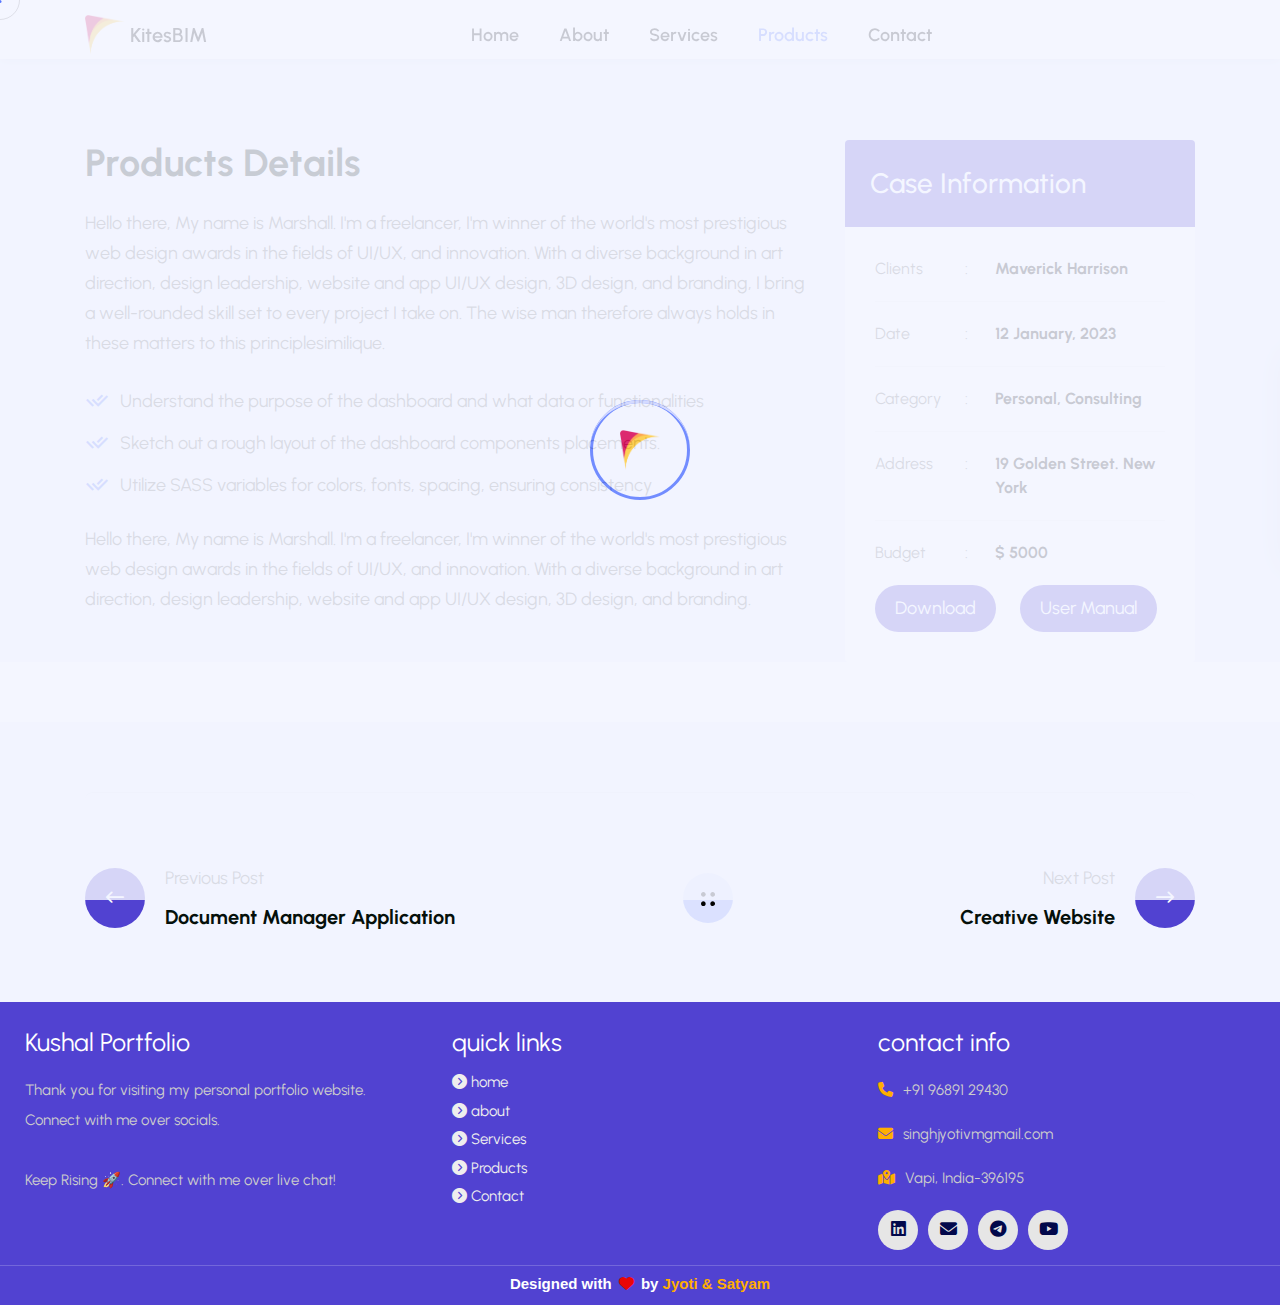
<file: portfolio-details.html>
<!doctype html>
<html class="no-js" lang="zxx">


<!-- Mirrored from demo.rstheme.com/html/flixta/portfolio-details.html by HTTrack Website Copier/3.x [XR&CO'2014], Sun, 08 Jun 2025 08:20:37 GMT -->
<head>
    <meta charset="utf-8">
    <meta http-equiv="x-ua-compatible" content="ie=edge">
    <title>Products Details</title>
    <meta name="description" content="">
    <meta name="viewport" content="width=device-width, initial-scale=1">
    <!-- Place favicon.ico in the root directory -->
    <link rel="shortcut icon" type="image/x-icon" href="assets/images/Kites_Logo.png">
    <!-- CSS here -->
    <link rel="stylesheet" href="assets/css/vendor/bootstrap.min.css">
    <link rel="stylesheet" href="assets/css/vendor/animate.min.css">
    <link rel="stylesheet" href="assets/css/plugins/swiper.min.css">
    <link rel="stylesheet" href="assets/css/plugins/nice-select.css">
    <link rel="stylesheet" href="assets/css/vendor/magnific-popup.css">
    <link rel="stylesheet" href="assets/css/vendor/fontawesome-pro.css">
    <link rel="stylesheet" href="assets/css/vendor/spacing.css">
    <link rel="stylesheet" href="assets/css/vendor/remixicon.css">
    <link rel="stylesheet" href="assets/css/main.css">

    <style>

#header-sticky {
  background: white;
  box-shadow: 0 2px 10px rgba(0, 0, 0, 0.08);
}
        
/* footer section starts */
.footer {
  min-height: auto;
  padding-top: 0;
  background: #5142d1;
}
.footer .box-container {
  display: flex;
  justify-content: center;
  flex-wrap: wrap;
}
.footer .box-container .box {
  flex: 1 1 25rem;
  margin: 2.5rem;
}
.footer .box-container .box h3 {
  font-size: 2.5rem;
  color: #fff;
  padding-bottom: 1rem;
  font-weight: normal;
}
.footer .box-container .box p {
  font-size: 1.5rem;
  color: #ccc;
  padding: 0.7rem 0;
  text-transform: none;
}
.footer .box-container .box p i {
  padding-right: 1rem;
  color: #ffae00;
}
.footer .box-container .box a {
  font-size: 1.5rem;
  color: rgb(238, 238, 238);
  padding: 0.3rem 0;
  display: block;
}
.footer .box-container .box a:hover {
  color: #ffae00;
}
.footer .box-container .box .share {
  display: flex;
  flex-wrap: wrap;
  padding: 1rem 0;
}
.footer .box-container .box .share a {
  height: 4rem;
  width: 4rem;
  padding: 1rem;
  text-align: center;
  border-radius: 5rem;
  font-size: 1.7rem;
  margin-right: 1rem;
  transition: 0.2s;
  background: rgb(230, 230, 230);
  color: #02094b;
  border: none;
}
.footer .box-container .box .share a:hover {
  background: transparent;
  transform: scale(0.98);
  border: 0.1rem solid rgb(180, 178, 178);
  color: #ffae00;
}
.footer .credit {
  padding: 1rem 0 0 0;
  text-align: center;
  font-size: 1.5rem;
  font-family: "Nunito", sans-serif;
  font-weight: 600;
  color: #fff;
  border-top: 0.1rem solid #fff3;
}
.footer .credit a {
  color: #ffae00;
}
.footer .fa {
  color: #e90606;
  margin: 0 0.3rem;
  font-size: 1.5rem;
  animation: pound 0.35s infinite alternate;
}
@-webkit-keyframes pound {
  to {
    transform: scale(1.1);
  }
}
@keyframes pound {
  to {
    transform: scale(1.1);
  }
}
@media (max-width: 450px) {
  .footer .box-container .box {
    margin: 1.5rem;
  }
  .footer .box-container .box p {
    padding: 0.7rem;
  }
  .footer .box-container .box .share a {
    padding: 1.2rem;
  }
}
/* footer section ends */


    </style>
</head>

<body class="rs-smoother-yes">

 <!-- preloader start -->
    <div id="pre-load">
        <div id="loader" class="loader">
            <div class="loader-container">
                <div class="loader-icon"><img src="assets/images/Kites_Logo.png" alt=""></div>
            </div>
        </div>
    </div>
    <!-- preloader end -->

    <!-- preloader start -->

    <div id="rs-mouse">
        <div id="cursor-ball"></div>
    </div>

    <!-- preloader end -->
 <!-- Header area start -->
    <header>
        <div class="rs-header-area header-style-one header-transparent" id="header-sticky" style="position: fixed;top: -16px;left: 0;width: 100%;z-index: 999;height: 75px;">
            <div class="container">
                <div class="rs-header-inner">
                    <div class="rs-header-left">
                        <div class="rs-header-logo">
                            <!-- <a class="logo-black d-flex align-items-center gap-2" href="index-seo-specialist.html" style="text-decoration: none;"> -->
                                <a class="logo-black d-flex align-items-center gap-2" href="index.html" style="text-decoration: none;">
                                <img src="assets/images/Kites_Logo.png" alt="logo" style="height: 40px; width: auto;">
                                <span style="font-size: 20px; font-weight: 600; color: #000;">KitesBIM</span>
</a>

                        </div>
                    </div>
                    <div class="rs-header-menu">
                        <nav id="mobile-menu" class="main-menu has-theme-yellow">
                            <ul class="multipage-menu">
                                <li><a href="index.html">Home</a></li>
                                <li><a href="index.html#about">About</a></li>
                                <li><a href="index.html#services">Services</a></li>
                                <li><a href="portfolio-details.html">Products</a></li>
                                <li><a href="index.html#contact">Contact</a></li>
                            </ul>
                        </nav>
                    </div>
                    <div class="rs-header-right">
                        <div class="rs-header-hamburger">
                            <div class="sidebar-toggle">
                                <a class="bar-icon" href="javascript:void(0)">
                                    <span></span>
                                    <span></span>
                                    <span></span>
                                </a>
                            </div>
                        </div>
                    </div>
                </div>
            </div>
        </div>
    </header>

    <!-- Offcanvas area start -->
    <div class="fix">
        <div class="offcanvas-area" data-lenis-prevent>
            <div class="offcanvas-wrapper">
                <div class="offcanvas-content">
                    <div class="offcanvas-top d-flex justify-content-between align-items-center mb-25">
                        <div class="offcanvas-logo">
                           <a class="logo-black d-flex align-items-center gap-2" href="index.html" style="text-decoration: none;">
                                <img src="assets/images/Kites_Logo.png" alt="logo" style="height: 40px; width: auto;">
                                <span style="font-size: 20px; font-weight: 600; color: #000;">KitesBIM</span></a>
                        </div>
                        <div class="offcanvas-close">
                            <button class="offcanvas-close-icon animation--flip">
                                <span class="offcanvas-m-lines">
                                <span class="offcanvas-m-line line--1"></span><span
                                    class="offcanvas-m-line line--2"></span><span
                                    class="offcanvas-m-line line--3"></span>
                                </span>
                            </button>
                        </div>
                    </div>
                    <div class="offcanvas-about mb-30 d-none d-sm-block">
                        <h4 class="offcanvas-title-meta">About Flixta</h4>
                        <p>Flixta is a Modern Personal Portfolio Website. Specifically designed for who need personal
                            Portfolios and small business. </p>
                    </div>
                    <div class="mobile-menu">
                        <div class="rs-offcanvas-menu mb-25">
                            <nav></nav>
                        </div>
                    </div>
                    <div class="offcanvas-contact mb-30">
                        <h4 class="offcanvas-title-meta">Contact Info</h4>
                        <ul>
                            <li class="d-flex align-items-center gap-15">
                                <div class="offcanvas-contact-icon">
                                    <svg xmlns="http://www.w3.org/2000/svg" width="14" height="18" viewBox="0 0 14 18" fill="none">
                                        <path d="M11.8768 9.68475C11.3059 10.835 10.5331 11.9818 9.74128 13.0109C8.95198 14.0368 8.15999 14.9249 7.5643 15.5572C7.48514 15.6412 7.40956 15.7206 7.33802 15.7951C7.26648 15.7206 7.1909 15.6412 7.11174 15.5572C6.51605 14.9249 5.72406 14.0368 4.93476 13.0109C4.14299 11.9818 3.37019 10.835 2.79925 9.68475C2.22242 8.52266 1.89032 7.43373 1.89032 6.5C1.89032 3.50846 4.32934 1.08333 7.33802 1.08333C10.3467 1.08333 12.7857 3.50846 12.7857 6.5C12.7857 7.43373 12.4536 8.52266 11.8768 9.68475ZM7.33802 17.3333C7.33802 17.3333 13.8753 11.1732 13.8753 6.5C13.8753 2.91015 10.9484 0 7.33802 0C3.7276 0 0.800781 2.91015 0.800781 6.5C0.800781 11.1732 7.33802 17.3333 7.33802 17.3333Z" fill="#6D6D6D"></path>
                                        <path d="M7.33802 8.66667C6.13455 8.66667 5.15894 7.69662 5.15894 6.5C5.15894 5.30338 6.13455 4.33333 7.33802 4.33333C8.54149 4.33333 9.5171 5.30338 9.5171 6.5C9.5171 7.69662 8.54149 8.66667 7.33802 8.66667ZM7.33802 9.75C9.14323 9.75 10.6066 8.29492 10.6066 6.5C10.6066 4.70507 9.14323 3.25 7.33802 3.25C5.53281 3.25 4.0694 4.70507 4.0694 6.5C4.0694 8.29492 5.53281 9.75 7.33802 9.75Z" fill="#6D6D6D"></path>
                                    </svg>
                                </div>
                                <div class="offcanvas-contact-text">
                                    <a href="#"> Vapi, India-396195 <br>
                                    </a>
                                </div>
                            </li>
                            <li class="d-flex align-items-center gap-15">
                                <div class="offcanvas-contact-icon">
                                    <svg xmlns="http://www.w3.org/2000/svg" width="16" height="16" viewBox="0 0 16 16" fill="none">
                                        <path d="M3.65387 1.32849C3.40343 1.00649 2.92745 0.976861 2.639 1.26531L1.60508 2.29923C1.1216 2.78271 0.94387 3.46766 1.1551 4.06847C2.00338 6.48124 3.39215 8.74671 5.32272 10.6773C7.25329 12.6078 9.51876 13.9966 11.9315 14.8449C12.5323 15.0561 13.2173 14.8784 13.7008 14.3949L14.7347 13.361C15.0231 13.0726 14.9935 12.5966 14.6715 12.3461L12.3653 10.5524C12.2008 10.4245 11.9866 10.3793 11.7845 10.4298L9.59541 10.9771C9.00082 11.1257 8.37183 10.9515 7.93845 10.5181L5.48187 8.06155C5.04849 7.62817 4.87427 6.99919 5.02292 6.40459L5.57019 4.21553C5.62073 4.01336 5.57552 3.79918 5.44758 3.63468L3.65387 1.32849ZM1.88477 0.511076C2.62689 -0.231039 3.8515 -0.154797 4.49583 0.673634L6.28954 2.97983C6.6187 3.40304 6.73502 3.95409 6.60498 4.47423L6.05772 6.66329C5.99994 6.8944 6.06766 7.13888 6.2361 7.30732L8.69268 9.7639C8.86113 9.93235 9.1056 10.0001 9.33671 9.94229L11.5258 9.39502C12.0459 9.26499 12.597 9.3813 13.0202 9.71047L15.3264 11.5042C16.1548 12.1485 16.231 13.3731 15.4889 14.1152L14.455 15.1492C13.7153 15.8889 12.6089 16.2137 11.5778 15.8512C9.01754 14.9511 6.61438 13.4774 4.56849 11.4315C2.5226 9.38562 1.04895 6.98246 0.148838 4.42225C-0.213682 3.39112 0.11113 2.28472 0.85085 1.545L1.88477 0.511076Z" fill="#6D6D6D"></path>
                                        <path d="M11 0.5C11 0.223858 11.2239 0 11.5 0H15.5C15.7761 0 16 0.223858 16 0.5V4.5C16 4.77614 15.7761 5 15.5 5C15.2239 5 15 4.77614 15 4.5V1.70711L10.8536 5.85355C10.6583 6.04882 10.3417 6.04882 10.1464 5.85355C9.95118 5.65829 9.95118 5.34171 10.1464 5.14645L14.2929 1H11.5C11.2239 1 11 0.776142 11 0.5Z" fill="#6D6D6D"></path>
                                    </svg>
                                </div>
                                <div class="offcanvas-contact-text">
                                    <a href="tel:+12346691234"> +91 8689914383 </a>
                                </div>
                            </li>
                            <li class="d-flex align-items-center gap-15">
                                <div class="offcanvas-contact-icon">
                                    <svg xmlns="http://www.w3.org/2000/svg" width="16" height="16" viewBox="0 0 16 16" fill="none">
                                        <path d="M2 2C0.895431 2 0 2.89543 0 4V12L2.58386e-05 12.0103C0.00555998 13.1101 0.898859 14 2 14H7.5C7.77614 14 8 13.7761 8 13.5C8 13.2239 7.77614 13 7.5 13H2C1.53715 13 1.14774 12.6855 1.03376 12.2586L6.67417 8.7876L8 9.5831L15 5.3831V8.5C15 8.77614 15.2239 9 15.5 9C15.7761 9 16 8.77614 16 8.5V4C16 2.89543 15.1046 2 14 2H2ZM5.70808 8.20794L1 11.1052V5.3831L5.70808 8.20794ZM1 4.2169V4C1 3.44772 1.44772 3 2 3H14C14.5523 3 15 3.44772 15 4V4.2169L8 8.4169L1 4.2169Z" fill="#6D6D6D"></path>
                                        <path d="M14.2467 14.2686C15.2567 14.2686 15.8339 13.4116 15.8339 12.2442V12.0344C15.8339 10.4297 14.6402 9 12.5197 9H12.4847C10.421 9 9 10.3598 9 12.4322V12.6465C9 14.8195 10.4385 16 12.3579 16H12.4016C12.9963 16 13.4204 15.9257 13.639 15.8251V15.0949C13.3941 15.2042 12.9656 15.2742 12.4585 15.2742H12.4147C11.0812 15.2742 9.84385 14.4872 9.84385 12.6202V12.4628C9.84385 10.8057 10.9019 9.73891 12.4847 9.73891H12.524C14.0587 9.73891 15.0075 10.7883 15.0075 12.065V12.183C15.0075 13.158 14.6839 13.5734 14.3691 13.5734C14.1374 13.5734 13.9582 13.4247 13.9582 13.1537V10.9631H13.0531V11.5315H13.0225C12.9394 11.2342 12.6552 10.9019 12.0693 10.9019C11.2911 10.9019 10.8101 11.4572 10.8101 12.3011V12.8301C10.8101 13.722 11.2998 14.2642 12.0693 14.2642C12.5415 14.2642 12.9656 14.0369 13.0837 13.6215H13.1274C13.2455 14.0412 13.7439 14.2686 14.2467 14.2686ZM11.7939 12.6814V12.4541C11.7939 11.9076 12.0212 11.6627 12.3666 11.6627C12.664 11.6627 12.9394 11.8551 12.9394 12.371V12.7383C12.9394 13.3111 12.6858 13.4816 12.3754 13.4816C12.0212 13.4816 11.7939 13.2673 11.7939 12.6814Z" fill="#6D6D6D"></path>
                                    </svg>
                                </div>
                                <div class="offcanvas-contact-text">
                                    <a href="mailto:hello@flixta.com">singhjyotivm@gmail.com</a>
                                </div>
                            </li>
                        </ul>
                    </div>
                    <div class="offcanvas-social">
                        <h4 class="offcanvas-title-meta">Subscribe & Follow</h4>
                        <ul>
                            <li><a href="#"><i class="fab fa-facebook-f"></i></a></li>
                            <li><a href="#"><i class="fab fa-twitter"></i></a></li>
                            <li><a href="#"><i class="fab fa-youtube"></i></a></li>
                            <li><a href="#"><i class="fab fa-linkedin"></i></a></li>
                        </ul>
                    </div>
                </div>
            </div>
        </div>
    </div>
    <div class="offcanvas-overlay"></div>
    <div class="offcanvas-overlay-white"></div>
    <!-- Offcanvas area start -->

    <!-- Body main wrapper start -->
    <main>

        <!-- breadcrumb area end -->

        <!-- portfolio area start -->
        <section class="rs-portfolio-area section-space-top primary-bg">
            <div class="container">
                <div class="row g-5 mb-60">
                    <div class="col-xl-8 col-lg-8">
                        <div class="rs-portfolio-details-wrapper">
                            <div class="rs-portfolio-details-slider">
                                <div class="swiper portfolio_details_active_one">
                                   
                                    <!-- If we need navigation buttons -->
                                    <div class="rs-common-navigation d-none d-sm-block">
                                        <button class="rs-slider-button-prev"><i class="fa-regular fa-arrow-left"></i></button>
                                        <button class="rs-slider-button-next"><i class="fa-regular fa-arrow-right"></i></button>
                                    </div>
                                    <!-- If we need pagination -->
                                    <div class="d-block d-sm-none rs-portfolio-details-pagination">
                                        <div class="rs-pagination justify-content-center mt-50"></div>
                                    </div>
                                </div>
                            </div>
                            <div class="rs-portfolio-details-content wow fadeInUp" data-wow-delay=".3s" data-wow-duration="1s">
                                <h3 class="rs-portfolio-details-title">Products Details</h3>
                                <p class="description">Hello there, My name is Marshall. I'm a freelancer, I'm winner of the
                                    world's most
                                    prestigious web design awards in the fields of UI/UX, and innovation. With a diverse
                                    background in art direction, design leadership, website and app UI/UX design, 3D design, and
                                    branding, I bring a well-rounded skill set to every project I take on. The wise man therefore
                                    always holds in these matters to this principlesimilique.</p>
                                <div class="rs-portfolio-details-feature-list mb-25">
                                    <ul>
                                        <li>Understand the purpose of the dashboard and what data or functionalities</li>
                                        <li>Sketch out a rough layout of the dashboard components placements.</li>
                                        <li>Utilize SASS variables for colors, fonts, spacing, ensuring consistency</li>
                                    </ul>
                                </div>
                                <p class="description">Hello there, My name is Marshall. I'm a freelancer, I'm winner of the
                                    world's most prestigious web design awards in the fields of UI/UX, and innovation. With a
                                    diverse background in art direction, design leadership, website and app UI/UX design, 3D
                                    design, and branding.</p>
                            </div>
                        </div>
                    </div>
                    <div class="col-xl-4 col-lg-4">
                        <div class="rs-portfolio-details-sidebar p-relative">
                            <div class="rs-portfolio-details-case-information">
                                <h4 class="rs-portfolio-details-case-title" style="background-color: #5142d1;">Case Information</h4>
                                <div class="rs-portfolio-details-case-info-wrapper">
                                    <ul>
                                        <li>Clients <span>:</span> <strong>Maverick Harrison</strong></li>
                                        <li>Date <span>:</span> <strong>12 January, 2023</strong></li>
                                        <li>Category <span>:</span> <strong>Personal, Consulting</strong></li>
                                        <li>Address <span>:</span> <strong>19 Golden Street. New York</strong></li>
                                        <li>Budget <span>:</span> <strong>$ 5000</strong></li>
                                    </ul>
                                                    <!-- 👇 Buttons Added Here -->
                <div style="margin-top: 20px;">
                    <button style="border-radius: 4em; padding: 10px 20px; margin-right: 20px;  background-color: #5142d1; color: white; cursor: pointer;">
                        Download
                    </button>
                     <button style="border-radius: 4em; padding: 10px 20px;  background-color: #5142d1; color: white; cursor: pointer;">
                        User Manual
                    </button>
                </div>
                <!-- 👆 End Buttons -->

                                </div>
                            </div>
                        </div>
                    </div>
                </div>
            </div>
        </section>
        <!-- portfolio area end -->

        <!-- portfolio navigation area start -->
        <section class="rs-portfolio-navigation-area primary-bg">
            <div class="container">
                <div class="row">
                    <div class="col-12">
                        <div class="rs-postbox-more-navigation wow fadeInUp" data-wow-delay=".3s" data-wow-duration="1s">
                            <div class="rs-postbox-more-left">
                                <div class="rs-postbox-more-icon">
                                    <a class="rs-circle-btn" style="background-color: #5142d1;" href="blog-details.html">
                                        <i class="fa-regular fa-arrow-left-long" ></i>
                                    </a>
                                </div>
                                <div class="rs-postbox-more-content">
                                    <p>Previous Post</p>
                                    <h6>
                                        <a href="blog-details.html">Document Manager Application</a>
                                    </h6>
                                </div>
                            </div>
                            <div class="rs-postbox-more-menu">
                                <a href="#" >
                                    <span>
                              <svg width="14" height="14" viewBox="0 0 14 14" fill="none"
                                 xmlns="http://www.w3.org/2000/svg">
                                 <path
                                    d="M11.6673 4.66662C12.9559 4.66662 14.0006 3.62196 14.0006 2.33331C14.0006 1.04466 12.9559 0 11.6673 0C10.3786 0 9.33398 1.04466 9.33398 2.33331C9.33398 3.62196 10.3786 4.66662 11.6673 4.66662Z"
                                    fill="currentColor"></path>
                                 <path
                                    d="M2.33331 4.66662C3.62196 4.66662 4.66662 3.62196 4.66662 2.33331C4.66662 1.04466 3.62196 0 2.33331 0C1.04466 0 0 1.04466 0 2.33331C0 3.62196 1.04466 4.66662 2.33331 4.66662Z"
                                    fill="currentColor"></path>
                                 <path
                                    d="M11.6673 13.9996C12.9559 13.9996 14.0006 12.955 14.0006 11.6663C14.0006 10.3777 12.9559 9.33301 11.6673 9.33301C10.3786 9.33301 9.33398 10.3777 9.33398 11.6663C9.33398 12.955 10.3786 13.9996 11.6673 13.9996Z"
                                    fill="currentColor"></path>
                                 <path
                                    d="M2.33331 13.9996C3.62196 13.9996 4.66662 12.955 4.66662 11.6663C4.66662 10.3777 3.62196 9.33301 2.33331 9.33301C1.04466 9.33301 0 10.3777 0 11.6663C0 12.955 1.04466 13.9996 2.33331 13.9996Z"
                                    fill="currentColor"></path>
                              </svg>
                           </span>
                                </a>
                            </div>
                            <div class="rs-postbox-more-right">
                                <div class="rs-postbox-more-content" >
                                    <p>Next Post</p>
                                    <h6>
                                        <a href="blog-details.html">Creative Website</a>
                                    </h6>
                                </div>
                                <div class="rs-postbox-more-icon">
                                    <a class="rs-circle-btn" style="background-color: #5142d1;" href="blog-details.html">
                                        <i class="fa-regular fa-arrow-right-long"></i>
                                    </a>
                                </div>
                            </div>
                        </div>
                    </div>
                </div>
            </div>
        </section>
        <!-- portfolio navigation area end -->

     </main>
    <!-- Body main wrapper end -->

     <!-- footer section starts -->
<section class="footer">

  <div class="box-container">

      <div class="box">
          <h3>Kushal Portfolio</h3>
          <p>Thank you for visiting my personal portfolio website. Connect with me over socials. <br/> <br/> Keep Rising 🚀. Connect with me over live chat!</p>
      </div>

      <div class="box">
          <h3>quick links</h3>
          <a href="index.html"><i class="fas fa-chevron-circle-right"></i> home</a>
          <a href="index.html#about"><i class="fas fa-chevron-circle-right"></i> about</a>
          <a href="index.html#services"><i class="fas fa-chevron-circle-right"></i> Services</a>
          <a href="portfolio-details.html"><i class="fas fa-chevron-circle-right"></i> Products</a>
          <a href="index.html#contact.html"><i class="fas fa-chevron-circle-right"></i> Contact</a>
      </div>

      <div class="box">
          <h3>contact info</h3>
          <p style="height: 10px;"> <i class="fas fa-phone"></i>+91 96891 29430</p>
          <p style="height: 10px;"> <i class="fas fa-envelope"></i>singhjyotivmgmail.com</p>
          <p style="height: 10px;"> <i class="fas fa-map-marked-alt"></i>Vapi, India-396195</p>
          <div class="share" style="height: 40px;">

              <a href="https://www.linkedin.com/in/Jyoti Singh" class="fab fa-linkedin" aria-label="LinkedIn" target="_blank"></a>
              <!-- <a href="https://github.com/jigar-sable" class="fab fa-github" aria-label="GitHub" target="_blank"></a> -->
              <a href="mailto:singhjyotivm@gmail.com" class="fas fa-envelope" aria-label="Mail" target="_blank"></a>
              <!-- <a href="https://twitter.com/jigar_sable" class="fab fa-twitter" aria-label="Twitter" target="_blank"></a> -->
              <a href="https://t.me/im_jyotivm" class="fab fa-telegram-plane" aria-label="Telegram" target="_blank"></a>
             <a href="https://www.youtube.com/@yourchannel" class="fab fa-youtube" aria-label="YouTube" target="_blank"></a>
          </div>
      </div>
  </div>

  <h1 class="credit" style="height: 40px;">Designed with <i class="fa fa-heart pulse"></i> by <a href="https://www.linkedin.com/in/jigar-sable"> Jyoti & Satyam</a></h1>

</section>
<!-- footer section ends -->


    <!-- back to top -->
    <!-- Backtotop start -->
    <div class="backtotop-wrap cursor-pointer">
        <svg class="backtotop-circle svg-content" style="background-color: #5142d1;" width="100%" height="100%" viewBox="-1 -1 102 102">
            <path d="M50,1 a49,49 0 0,1 0,98 a49,49 0 0,1 0,-98" />
        </svg>
    </div>
    <!-- Backtotop end -->

    <!-- JS here -->
    <script src="assets/js/vendor/jquery-3.7.1.min.js"></script>
    <script src="assets/js/plugins/waypoints.min.js"></script>
    <script src="assets/js/vendor/bootstrap.bundle.min.js"></script>
    <script src="assets/js/plugins/meanmenu.min.js"></script>
    <script src="assets/js/plugins/swiper.min.js"></script>
    <script src="assets/js/plugins/wow.js"></script>
    <script src="assets/js/vendor/magnific-popup.min.js"></script>
    <script src="assets/js/vendor/isotope.pkgd.min.js"></script>
    <script src="assets/js/vendor/imagesloaded.pkgd.min.js"></script>
    <script src="assets/js/plugins/nice-select.min.js"></script>
    <script src="assets/js/plugins/jarallax.min.js"></script>
    <script src="assets/js/vendor/ajax-form.js"></script>
    <script src="assets/js/plugins/easypie.js"></script>
    <script src="assets/js/plugins/headding-title.js"></script>
    <script src="assets/js/plugins/lenis.min.js"></script>
    <script src="assets/js/plugins/gsap.min.js"></script>
    <script src="assets/js/plugins/rs-anim-int.js"></script>
    <script src="assets/js/plugins/rs-scroll-trigger.min.js"></script>
    <script src="assets/js/plugins/rs-splitText.min.js"></script>
    <script src="assets/js/plugins/jquery.lettering.js"></script>
    <script src="assets/js/plugins/parallax-effect.min.js"></script>
    <script src="assets/js/vendor/purecounter.js"></script>
    <script src="assets/js/vendor/dark-light.js"></script>
    <script src="assets/js/main.js"></script>
</body>


<!-- Mirrored from demo.rstheme.com/html/flixta/portfolio-details.html by HTTrack Website Copier/3.x [XR&CO'2014], Sun, 08 Jun 2025 08:20:43 GMT -->
</html>
</file>
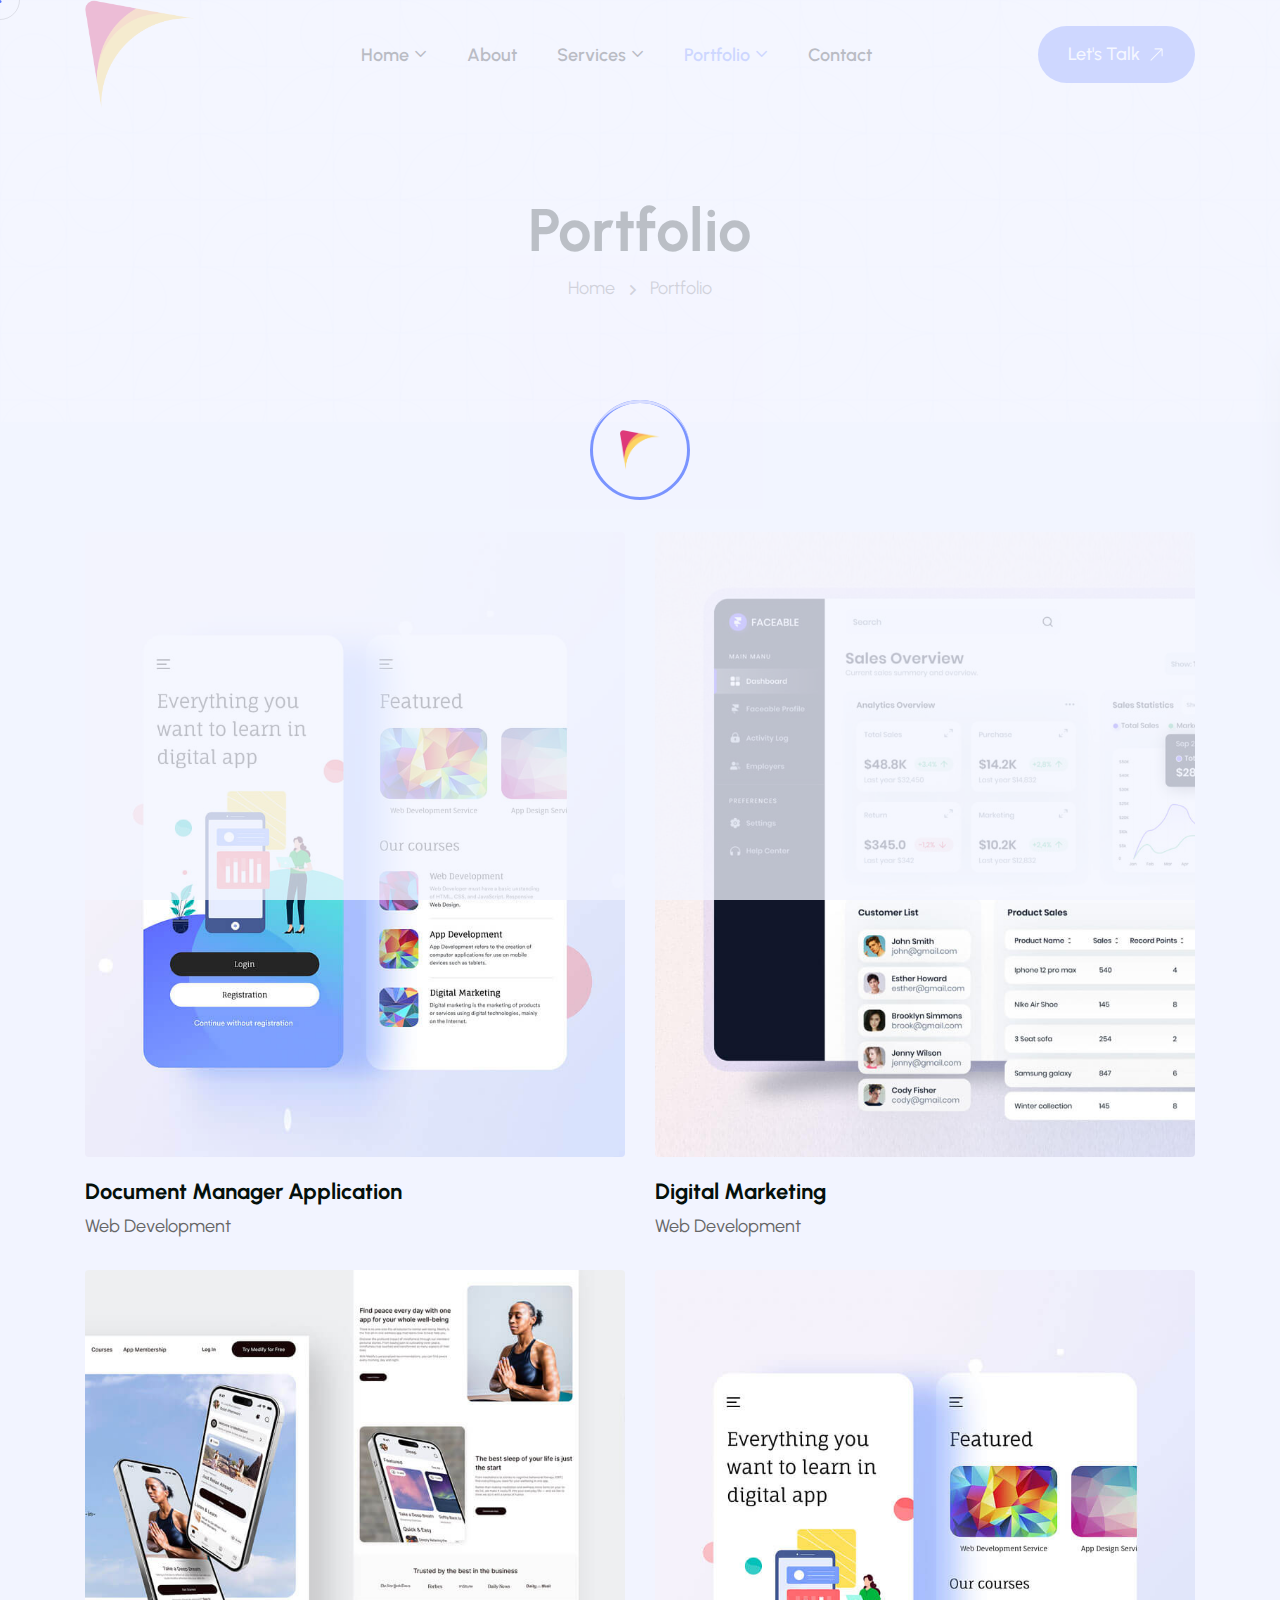
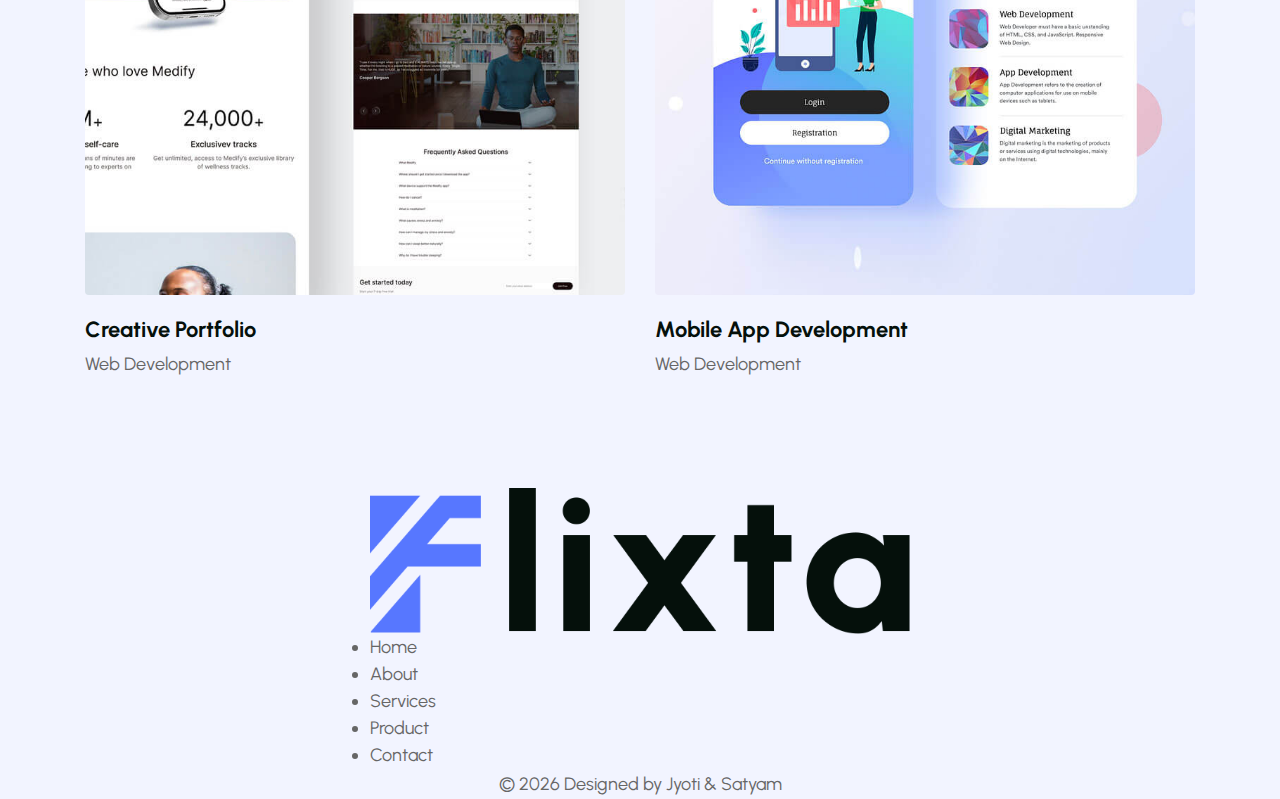
<file: portfolio.html>
<!doctype html>
<html class="no-js" lang="zxx">


<!-- Mirrored from demo.rstheme.com/html/flixta/portfolio.html by HTTrack Website Copier/3.x [XR&CO'2014], Sun, 08 Jun 2025 08:20:37 GMT -->
<head>
    <meta charset="utf-8">
    <meta http-equiv="x-ua-compatible" content="ie=edge">
    <title>Portfolio</title>
    <meta name="description" content="">
    <meta name="viewport" content="width=device-width, initial-scale=1">
    <!-- Place favicon.ico in the root directory -->
    <link rel="shortcut icon" type="image/x-icon" href="assets/images/Kites_Logo.png">
    <!-- CSS here -->
    <link rel="stylesheet" href="assets/css/vendor/bootstrap.min.css">
    <link rel="stylesheet" href="assets/css/vendor/animate.min.css">
    <link rel="stylesheet" href="assets/css/plugins/swiper.min.css">
    <link rel="stylesheet" href="assets/css/plugins/nice-select.css">
    <link rel="stylesheet" href="assets/css/vendor/magnific-popup.css">
    <link rel="stylesheet" href="assets/css/vendor/fontawesome-pro.css">
    <link rel="stylesheet" href="assets/css/vendor/spacing.css">
    <link rel="stylesheet" href="assets/css/vendor/remixicon.css">
    <link rel="stylesheet" href="assets/css/main.css">
</head>

<body class="rs-smoother-yes">

    <!-- preloader start -->
    <div id="pre-load">
        <div id="loader" class="loader">
            <div class="loader-container">
                <div class="loader-icon"><img src="assets/images/Kites_Logo.png" alt=""></div>
            </div>
        </div>
    </div>
    <!-- preloader end -->

    <!-- preloader start -->

    <div id="rs-mouse">
        <div id="cursor-ball"></div>
    </div>

    <!-- preloader end -->

    <!-- Header area start -->
    <header>
        <div class="rs-header-area header-style-one header-transparent" id="header-sticky">
            <div class="container">
                <div class="rs-header-inner">
                    <div class="rs-header-left">
                        <div class="rs-header-logo">
                            <a class="logo-black" href="index.html"><img src="assets/images/Kites_Logo.png" alt="logo"></a>
                            <a class="logo-white" href="index.html"><img src="assets/images/Kites_Logo.png" alt="logo"></a>
                        </div>
                    </div>
                    <div class="rs-header-menu">
                        <nav id="mobile-menu" class="main-menu has-theme-yellow">
                            <ul class="multipage-menu">
                                <li class="menu-item-has-children">
                                    <a href="index.html#home">Home</a>
                                </li>
                                <li><a href="index.html#about">About</a></li>
                                <!-- page menu -->
                                <li class="menu-item-has-children">
                                    <a href="javascript:void(0)">Services</a>
                                    <ul class="submenu last-children">
                                        <li>
                                            <a href="services.html">Services</a>
                                        </li>
                                        <li>
                                            <a href="services-details.html">Services Details</a>
                                        </li>
                                    </ul>
                                </li>
                                <li class="menu-item-has-children">
                                    <a href="javascript:void(0)">Portfolio</a>
                                    <ul class="submenu last-children">
                                        <li>
                                            <a href="portfolio.html">Portfolio</a>
                                        </li>
                                        <li>
                                            <a href="portfolio-details.html">Portfolio Details</a>
                                        </li>
                                    </ul>
                                </li>
                                <li><a href="index.html#contact">Contact</a></li>
                            </ul>
                        </nav>
                    </div>
                    <div class="rs-header-right">
                        <div class="rs-header-btn style-one d-none d-sm-block">
                            <a class="rs-btn has-color has-icon" href="index.html#contact">Let's Talk
                                <span class="icon-box">
                                <svg class="icon-first" xmlns="http://www.w3.org/2000/svg" viewBox="0 0 32 32">
                                    <path
                                       d="M31.71,15.29l-10-10L20.29,6.71,28.59,15H0v2H28.59l-8.29,8.29,1.41,1.41,10-10A1,1,0,0,0,31.71,15.29Z">
                                    </path>
                                 </svg>
                                 <svg class="icon-second" xmlns="http://www.w3.org/2000/svg" viewBox="0 0 32 32">
                                    <path
                                       d="M31.71,15.29l-10-10L20.29,6.71,28.59,15H0v2H28.59l-8.29,8.29,1.41,1.41,10-10A1,1,0,0,0,31.71,15.29Z">
                                    </path>
                                 </svg>
                            </span>
                            </a>
                        </div>
                        <div class="rs-header-hamburger">
                            <div class="sidebar-toggle">
                                <a class="bar-icon" href="javascript:void(0)">
                                    <span></span>
                                    <span></span>
                                    <span></span>
                                </a>
                            </div>
                        </div>
                    </div>
                </div>
            </div>
        </div>
    </header>

    <!-- Header area end -->

    <!-- Offcanvas area start -->
    <div class="fix">
        <div class="offcanvas-area" data-lenis-prevent>
            <div class="offcanvas-wrapper">
                <div class="offcanvas-content">
                    <div class="offcanvas-top d-flex justify-content-between align-items-center mb-25">
                        <div class="offcanvas-logo">
                            <a class="logo-black" href="index.html"><img src="assets/images/Kites_Logo.png" alt="logo"></a>
                            <a class="logo-white" href="index.html"><img src="assets/images/Kites_Logo.png" alt="logo"></a>
                        </div>
                        <div class="offcanvas-close">
                            <button class="offcanvas-close-icon animation--flip">
                                <span class="offcanvas-m-lines">
                                <span class="offcanvas-m-line line--1"></span><span
                                    class="offcanvas-m-line line--2"></span><span
                                    class="offcanvas-m-line line--3"></span>
                                </span>
                            </button>
                        </div>
                    </div>
                    <div class="offcanvas-about mb-30 d-none d-sm-block">
                        <h4 class="offcanvas-title-meta">About BIM</h4>
                        <p>Flixta is a Modern Personal Portfolio Website. Specifically designed for who need personal
                            Portfolios and small business. </p>
                    </div>
                    <div class="mobile-menu">
                        <div class="rs-offcanvas-menu mb-25">
                            <nav></nav>
                        </div>
                    </div>
                    <div class="offcanvas-contact mb-30">
                        <h4 class="offcanvas-title-meta">Contact Info</h4>
                        <ul>
                            <li class="d-flex align-items-center gap-15">
                                <div class="offcanvas-contact-icon">
                                    <svg xmlns="http://www.w3.org/2000/svg" width="14" height="18" viewBox="0 0 14 18" fill="none">
                                        <path d="M11.8768 9.68475C11.3059 10.835 10.5331 11.9818 9.74128 13.0109C8.95198 14.0368 8.15999 14.9249 7.5643 15.5572C7.48514 15.6412 7.40956 15.7206 7.33802 15.7951C7.26648 15.7206 7.1909 15.6412 7.11174 15.5572C6.51605 14.9249 5.72406 14.0368 4.93476 13.0109C4.14299 11.9818 3.37019 10.835 2.79925 9.68475C2.22242 8.52266 1.89032 7.43373 1.89032 6.5C1.89032 3.50846 4.32934 1.08333 7.33802 1.08333C10.3467 1.08333 12.7857 3.50846 12.7857 6.5C12.7857 7.43373 12.4536 8.52266 11.8768 9.68475ZM7.33802 17.3333C7.33802 17.3333 13.8753 11.1732 13.8753 6.5C13.8753 2.91015 10.9484 0 7.33802 0C3.7276 0 0.800781 2.91015 0.800781 6.5C0.800781 11.1732 7.33802 17.3333 7.33802 17.3333Z" fill="#6D6D6D"></path>
                                        <path d="M7.33802 8.66667C6.13455 8.66667 5.15894 7.69662 5.15894 6.5C5.15894 5.30338 6.13455 4.33333 7.33802 4.33333C8.54149 4.33333 9.5171 5.30338 9.5171 6.5C9.5171 7.69662 8.54149 8.66667 7.33802 8.66667ZM7.33802 9.75C9.14323 9.75 10.6066 8.29492 10.6066 6.5C10.6066 4.70507 9.14323 3.25 7.33802 3.25C5.53281 3.25 4.0694 4.70507 4.0694 6.5C4.0694 8.29492 5.53281 9.75 7.33802 9.75Z" fill="#6D6D6D"></path>
                                    </svg>
                                </div>
                                <div class="offcanvas-contact-text">
                                    <a href="#"> 2096 New Market, New Road <br>
                                    North Carolina, USA </a>
                                </div>
                            </li>
                            <li class="d-flex align-items-center gap-15">
                                <div class="offcanvas-contact-icon">
                                    <svg xmlns="http://www.w3.org/2000/svg" width="16" height="16" viewBox="0 0 16 16" fill="none">
                                        <path d="M3.65387 1.32849C3.40343 1.00649 2.92745 0.976861 2.639 1.26531L1.60508 2.29923C1.1216 2.78271 0.94387 3.46766 1.1551 4.06847C2.00338 6.48124 3.39215 8.74671 5.32272 10.6773C7.25329 12.6078 9.51876 13.9966 11.9315 14.8449C12.5323 15.0561 13.2173 14.8784 13.7008 14.3949L14.7347 13.361C15.0231 13.0726 14.9935 12.5966 14.6715 12.3461L12.3653 10.5524C12.2008 10.4245 11.9866 10.3793 11.7845 10.4298L9.59541 10.9771C9.00082 11.1257 8.37183 10.9515 7.93845 10.5181L5.48187 8.06155C5.04849 7.62817 4.87427 6.99919 5.02292 6.40459L5.57019 4.21553C5.62073 4.01336 5.57552 3.79918 5.44758 3.63468L3.65387 1.32849ZM1.88477 0.511076C2.62689 -0.231039 3.8515 -0.154797 4.49583 0.673634L6.28954 2.97983C6.6187 3.40304 6.73502 3.95409 6.60498 4.47423L6.05772 6.66329C5.99994 6.8944 6.06766 7.13888 6.2361 7.30732L8.69268 9.7639C8.86113 9.93235 9.1056 10.0001 9.33671 9.94229L11.5258 9.39502C12.0459 9.26499 12.597 9.3813 13.0202 9.71047L15.3264 11.5042C16.1548 12.1485 16.231 13.3731 15.4889 14.1152L14.455 15.1492C13.7153 15.8889 12.6089 16.2137 11.5778 15.8512C9.01754 14.9511 6.61438 13.4774 4.56849 11.4315C2.5226 9.38562 1.04895 6.98246 0.148838 4.42225C-0.213682 3.39112 0.11113 2.28472 0.85085 1.545L1.88477 0.511076Z" fill="#6D6D6D"></path>
                                        <path d="M11 0.5C11 0.223858 11.2239 0 11.5 0H15.5C15.7761 0 16 0.223858 16 0.5V4.5C16 4.77614 15.7761 5 15.5 5C15.2239 5 15 4.77614 15 4.5V1.70711L10.8536 5.85355C10.6583 6.04882 10.3417 6.04882 10.1464 5.85355C9.95118 5.65829 9.95118 5.34171 10.1464 5.14645L14.2929 1H11.5C11.2239 1 11 0.776142 11 0.5Z" fill="#6D6D6D"></path>
                                    </svg>
                                </div>
                                <div class="offcanvas-contact-text">
                                    <a href="tel:+12346691234"> +123-4669-1234 </a>
                                </div>
                            </li>
                            <li class="d-flex align-items-center gap-15">
                                <div class="offcanvas-contact-icon">
                                    <svg xmlns="http://www.w3.org/2000/svg" width="16" height="16" viewBox="0 0 16 16" fill="none">
                                        <path d="M2 2C0.895431 2 0 2.89543 0 4V12L2.58386e-05 12.0103C0.00555998 13.1101 0.898859 14 2 14H7.5C7.77614 14 8 13.7761 8 13.5C8 13.2239 7.77614 13 7.5 13H2C1.53715 13 1.14774 12.6855 1.03376 12.2586L6.67417 8.7876L8 9.5831L15 5.3831V8.5C15 8.77614 15.2239 9 15.5 9C15.7761 9 16 8.77614 16 8.5V4C16 2.89543 15.1046 2 14 2H2ZM5.70808 8.20794L1 11.1052V5.3831L5.70808 8.20794ZM1 4.2169V4C1 3.44772 1.44772 3 2 3H14C14.5523 3 15 3.44772 15 4V4.2169L8 8.4169L1 4.2169Z" fill="#6D6D6D"></path>
                                        <path d="M14.2467 14.2686C15.2567 14.2686 15.8339 13.4116 15.8339 12.2442V12.0344C15.8339 10.4297 14.6402 9 12.5197 9H12.4847C10.421 9 9 10.3598 9 12.4322V12.6465C9 14.8195 10.4385 16 12.3579 16H12.4016C12.9963 16 13.4204 15.9257 13.639 15.8251V15.0949C13.3941 15.2042 12.9656 15.2742 12.4585 15.2742H12.4147C11.0812 15.2742 9.84385 14.4872 9.84385 12.6202V12.4628C9.84385 10.8057 10.9019 9.73891 12.4847 9.73891H12.524C14.0587 9.73891 15.0075 10.7883 15.0075 12.065V12.183C15.0075 13.158 14.6839 13.5734 14.3691 13.5734C14.1374 13.5734 13.9582 13.4247 13.9582 13.1537V10.9631H13.0531V11.5315H13.0225C12.9394 11.2342 12.6552 10.9019 12.0693 10.9019C11.2911 10.9019 10.8101 11.4572 10.8101 12.3011V12.8301C10.8101 13.722 11.2998 14.2642 12.0693 14.2642C12.5415 14.2642 12.9656 14.0369 13.0837 13.6215H13.1274C13.2455 14.0412 13.7439 14.2686 14.2467 14.2686ZM11.7939 12.6814V12.4541C11.7939 11.9076 12.0212 11.6627 12.3666 11.6627C12.664 11.6627 12.9394 11.8551 12.9394 12.371V12.7383C12.9394 13.3111 12.6858 13.4816 12.3754 13.4816C12.0212 13.4816 11.7939 13.2673 11.7939 12.6814Z" fill="#6D6D6D"></path>
                                    </svg>
                                </div>
                                <div class="offcanvas-contact-text">
                                    <a href="mailto:hello@flixta.com">hello@flixta.com</a>
                                </div>
                            </li>
                        </ul>
                    </div>
                    <div class="offcanvas-social">
                        <h4 class="offcanvas-title-meta">Subscribe & Follow</h4>
                        <ul>
                            <li><a href="#"><i class="fab fa-facebook-f"></i></a></li>
                            <li><a href="#"><i class="fab fa-twitter"></i></a></li>
                            <li><a href="#"><i class="fab fa-youtube"></i></a></li>
                            <li><a href="#"><i class="fab fa-linkedin"></i></a></li>
                        </ul>
                    </div>
                </div>
            </div>
        </div>
    </div>
    <div class="offcanvas-overlay"></div>
    <div class="offcanvas-overlay-white"></div>
    <!-- Offcanvas area start -->

    <!-- Body main wrapper start -->
    <main>

        <!-- breadcrumb area start -->
        <section class="rs-breadcrumb-area rs-breadcrumb-one p-relative">
            <div class="rs-breadcrumb-bg bg-white" data-background="assets/images/bg/breadcrumb-bg-01.png"></div>
            <div class="rs-breadcrumb-bg bg-black" data-background="assets/images/bg/breadcrumb-bg-dark-01.png"></div>
            <div class="container">
                <div class="row justify-content-center">
                    <div class="col-xxl-6 col-xl-8 col-lg-8">
                        <div class="rs-breadcrumb-content-wrapper">
                            <div class="rs-breadcrumb-title-wrapper text-center">
                                <h1 class="rs-breadcrumb-title">Portfolio</h1>
                            </div>
                            <div class="rs-breadcrumb-menu text-center">
                                <nav>
                                    <ul>
                                        <li><span><a href="index.html#home">Home</a></span></li>
                                        <li><span>Portfolio</span></li>
                                    </ul>
                                </nav>
                            </div>
                        </div>
                    </div>
                </div>
            </div>
        </section>
        <!-- breadcrumb area end -->

        <!-- portfolio area start -->
        <section class="rs-portfolio-area rs-portfolio-one primary-bg section-space">
            <div class="container">
                <div class="row g-5">
                    <div class="col-xl-6 cl-lg-6">
                        <div class="rs-portfolio-wrapper">
                            <div class="rs-portfolio-inner portfolio-grid glass-effect-yes">
                                <div class="rs-portfolio-item content-overlay ">
                                    <div class="rs-portfolio-thumb">
                                        <a href="portfolio-details.html">
                                            <img src="assets/images/portfolio/portfolio-thumb-01.png" alt="image">
                                        </a>
                                    </div>
                                    <div class="rs-portfolio-content">
                                        <h5 class="rs-portfolio-title">
                                            <a href="portfolio-details.html">Document Manager Application</a>
                                        </h5>
                                        <span class="rs-portfolio-tag">Web Development</span>
                                    </div>
                                </div>
                            </div>
                        </div>
                    </div>
                    <div class="col-xl-6 cl-lg-6">
                        <div class="rs-portfolio-wrapper">
                            <div class="rs-portfolio-inner portfolio-grid glass-effect-yes">
                                <div class="rs-portfolio-item content-overlay ">
                                    <div class="rs-portfolio-thumb">
                                        <a href="portfolio-details.html">
                                            <img src="assets/images/portfolio/portfolio-thumb-02.png" alt="image">
                                        </a>
                                    </div>
                                    <div class="rs-portfolio-content">
                                        <h5 class="rs-portfolio-title">
                                            <a href="portfolio-details.html">Digital Marketing</a>
                                        </h5>
                                        <span class="rs-portfolio-tag">Web Development</span>
                                    </div>
                                </div>
                            </div>
                        </div>
                    </div>
                    <div class="col-xl-6 cl-lg-6">
                        <div class="rs-portfolio-wrapper">
                            <div class="rs-portfolio-inner portfolio-grid glass-effect-yes">
                                <div class="rs-portfolio-item content-overlay ">
                                    <div class="rs-portfolio-thumb">
                                        <a href="portfolio-details.html">
                                            <img src="assets/images/portfolio/portfolio-thumb-03.png" alt="image">
                                        </a>
                                    </div>
                                    <div class="rs-portfolio-content">
                                        <h5 class="rs-portfolio-title">
                                            <a href="portfolio-details.html">Creative Portfolio</a>
                                        </h5>
                                        <span class="rs-portfolio-tag">Web Development</span>
                                    </div>
                                </div>
                            </div>
                        </div>
                    </div>
                    <div class="col-xl-6 cl-lg-6">
                        <div class="rs-portfolio-wrapper">
                            <div class="rs-portfolio-inner portfolio-grid glass-effect-yes">
                                <div class="rs-portfolio-item content-overlay ">
                                    <div class="rs-portfolio-thumb">
                                        <a href="portfolio-details.html">
                                            <img src="assets/images/portfolio/portfolio-thumb-01.png" alt="image">
                                        </a>
                                    </div>
                                    <div class="rs-portfolio-content">
                                        <h5 class="rs-portfolio-title">
                                            <a href="portfolio-details.html">Mobile App Development</a>
                                        </h5>
                                        <span class="rs-portfolio-tag">Web Development</span>
                                    </div>
                                </div>
                            </div>
                        </div>
                    </div>
                </div>
            </div>
        </section>
        <!-- portfolio area end -->

    </main>
    <!-- Body main wrapper end -->

    <!-- footer area start -->
    <footer class="rs-footer-area rs-footer-one primary-bg">
        <div class="container">
            <div class="row justify-content-center">
                <div class="col-xl-6">
                    <div class="rs-footer-widget footer-1-col-1">
                        <div class="rs-footer-widget-logo text-center">
                            <a class="logo-black" href="index.html"><img src="assets/images/logo/logo-black.png" alt="logo"></a>
                            <a class="logo-white" href="index.html"><img src="assets/images/logo/logo-white.png" alt="logo"></a>
                        </div>
                        <div class="rs-footer-widget-content">
                            <div class="rs-footer-list-wrapper">
                                <ul class="rs-footer-list">
                                    <li><a href="index.html#home">Home</a></li>
                                    <li><a href="index.html#about">About</a></li>
                                    <li><a href="index.html#services">Services</a></li>
                                    <li><a href="index.html#product">Product</a></li>
                                    <li><a href="index.html#contact">Contact</a></li>
                                </ul>
                            </div>
                        </div>
                    </div>
                </div>
            </div>
        </div>
        <div class="rs-footer-copyright-area rs-copyright-one">
            <div class="container">
                <div class="row justify-content-center">
                    <div class="col-xl-12">
                        <div class="rs-footer-copyright text-center">
                            <p>© <span id="year"></span> Designed by <a href="https://rstheme.com/"> Jyoti & Satyam</a></p>
                        </div>
                    </div>
                </div>
            </div>
        </div>
    </footer>
    <!-- footer area end -->

    <!-- back to top -->
    <!-- Backtotop start -->
    <div class="backtotop-wrap cursor-pointer">
        <svg class="backtotop-circle svg-content" width="100%" height="100%" viewBox="-1 -1 102 102">
            <path d="M50,1 a49,49 0 0,1 0,98 a49,49 0 0,1 0,-98" />
        </svg>
    </div>
    <!-- Backtotop end -->

    <!-- JS here -->
    <script src="assets/js/vendor/jquery-3.7.1.min.js"></script>
    <script src="assets/js/plugins/waypoints.min.js"></script>
    <script src="assets/js/vendor/bootstrap.bundle.min.js"></script>
    <script src="assets/js/plugins/meanmenu.min.js"></script>
    <script src="assets/js/plugins/swiper.min.js"></script>
    <script src="assets/js/plugins/wow.js"></script>
    <script src="assets/js/vendor/magnific-popup.min.js"></script>
    <script src="assets/js/vendor/isotope.pkgd.min.js"></script>
    <script src="assets/js/vendor/imagesloaded.pkgd.min.js"></script>
    <script src="assets/js/plugins/nice-select.min.js"></script>
    <script src="assets/js/plugins/jarallax.min.js"></script>
    <script src="assets/js/vendor/ajax-form.js"></script>
    <script src="assets/js/plugins/easypie.js"></script>
    <script src="assets/js/plugins/headding-title.js"></script>
    <script src="assets/js/plugins/lenis.min.js"></script>
    <script src="assets/js/plugins/gsap.min.js"></script>
    <script src="assets/js/plugins/rs-anim-int.js"></script>
    <script src="assets/js/plugins/rs-scroll-trigger.min.js"></script>
    <script src="assets/js/plugins/rs-splitText.min.js"></script>
    <script src="assets/js/plugins/jquery.lettering.js"></script>
    <script src="assets/js/plugins/parallax-effect.min.js"></script>
    <script src="assets/js/vendor/purecounter.js"></script>
    <script src="assets/js/vendor/dark-light.js"></script>
    <script src="assets/js/main.js"></script>
</body>


<!-- Mirrored from demo.rstheme.com/html/flixta/portfolio.html by HTTrack Website Copier/3.x [XR&CO'2014], Sun, 08 Jun 2025 08:20:37 GMT -->
</html>
</file>
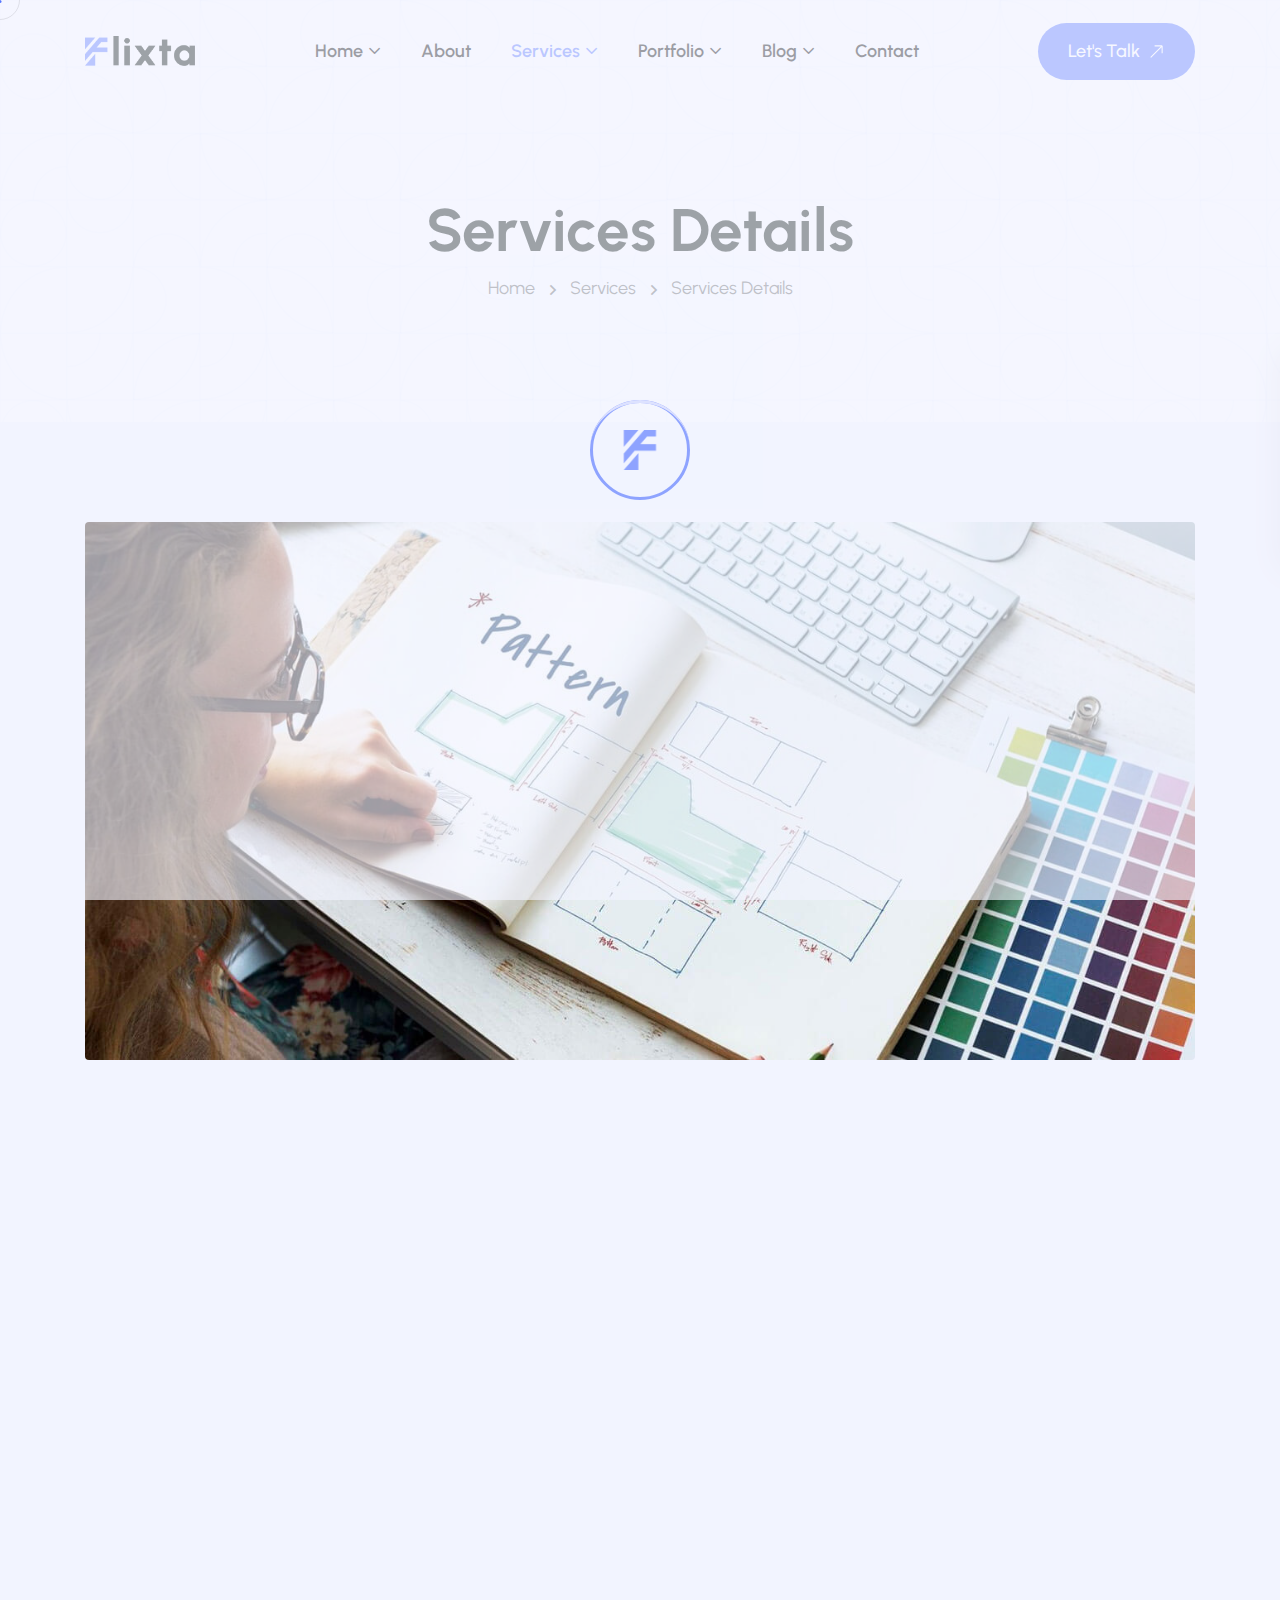
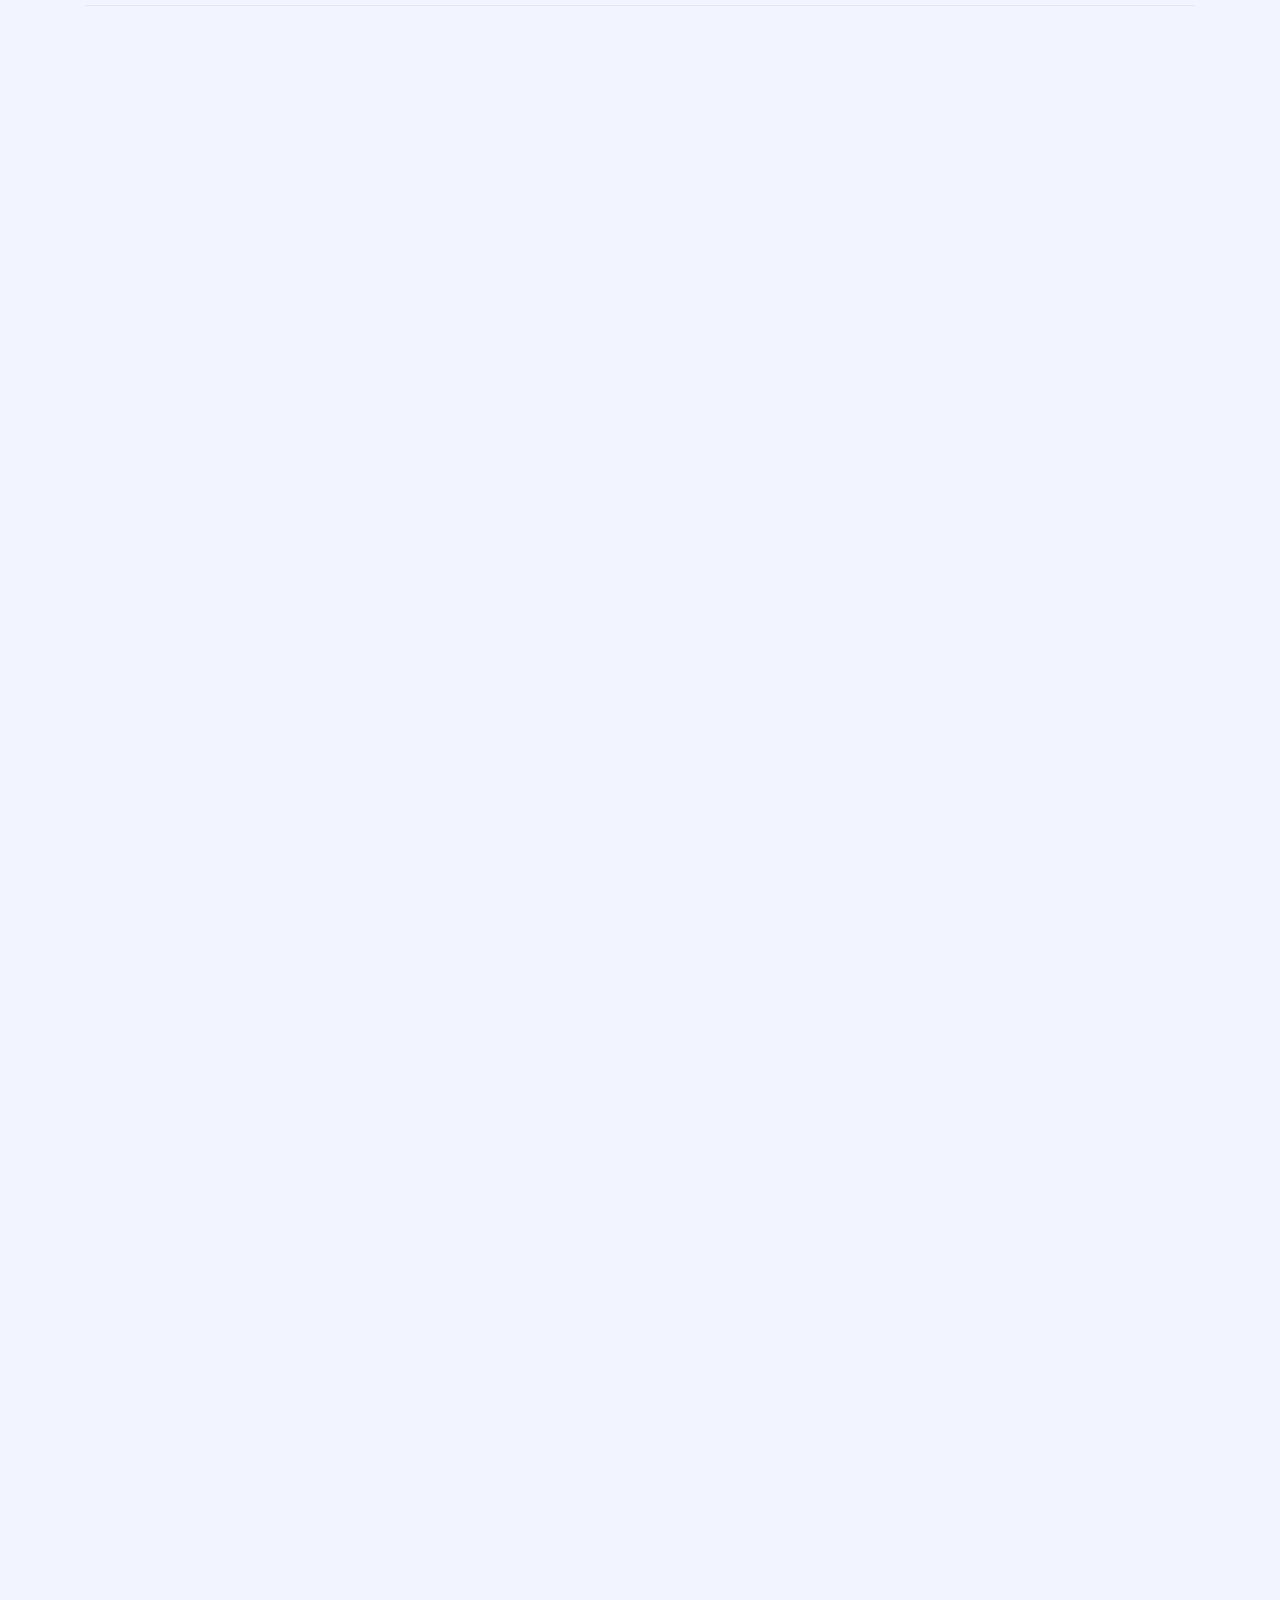
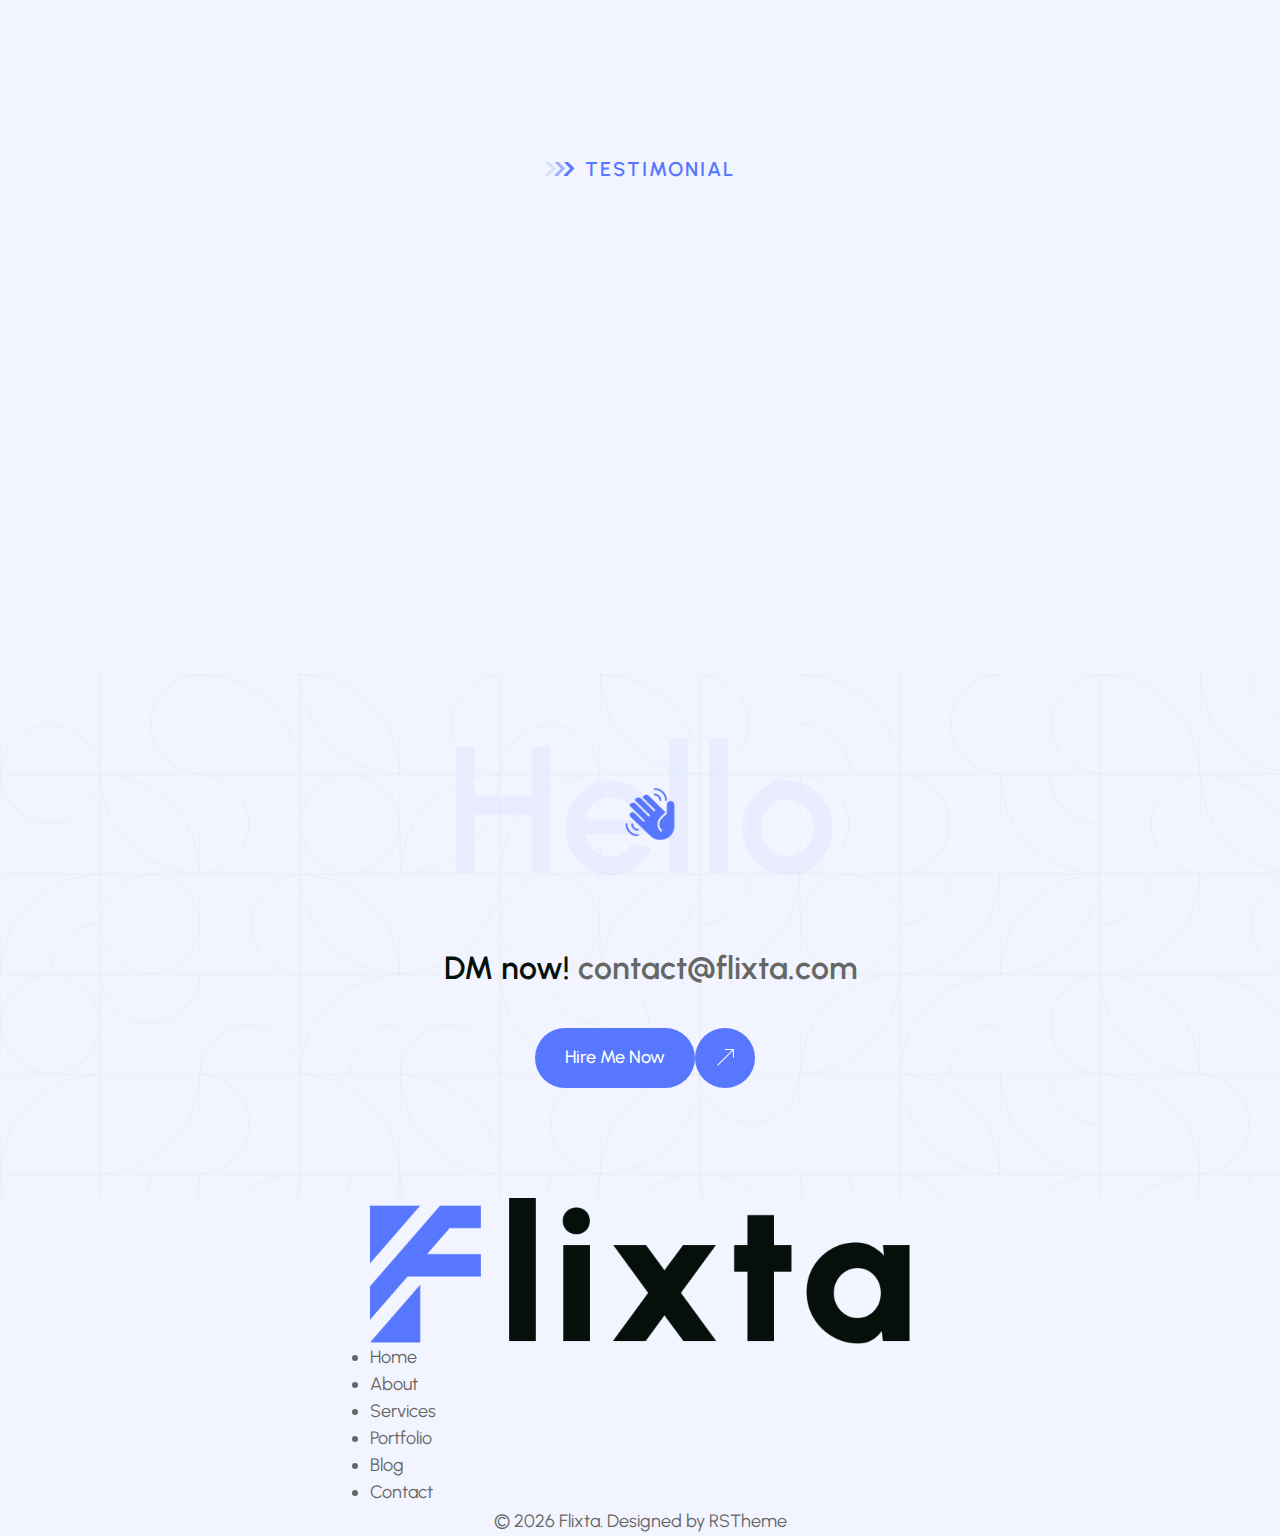
<file: services-details.html>
<!doctype html>
<html class="no-js" lang="zxx">


<!-- Mirrored from demo.rstheme.com/html/flixta/services-details.html by HTTrack Website Copier/3.x [XR&CO'2014], Sun, 08 Jun 2025 08:20:35 GMT -->
<head>
    <meta charset="utf-8">
    <meta http-equiv="x-ua-compatible" content="ie=edge">
    <title>Services Details || HTML Template</title>
    <meta name="description" content="">
    <meta name="viewport" content="width=device-width, initial-scale=1">
    <!-- Place favicon.ico in the root directory -->
    <link rel="shortcut icon" type="image/x-icon" href="assets/images/favicon.png">
    <!-- CSS here -->
    <link rel="stylesheet" href="assets/css/vendor/bootstrap.min.css">
    <link rel="stylesheet" href="assets/css/vendor/animate.min.css">
    <link rel="stylesheet" href="assets/css/plugins/swiper.min.css">
    <link rel="stylesheet" href="assets/css/plugins/nice-select.css">
    <link rel="stylesheet" href="assets/css/vendor/magnific-popup.css">
    <link rel="stylesheet" href="assets/css/vendor/fontawesome-pro.css">
    <link rel="stylesheet" href="assets/css/vendor/spacing.css">
    <link rel="stylesheet" href="assets/css/vendor/remixicon.css">
    <link rel="stylesheet" href="assets/css/main.css">
</head>

<body class="rs-smoother-yes">

    <!-- preloader start -->
    <div id="pre-load">
        <div id="loader" class="loader">
            <div class="loader-container">
                <div class="loader-icon"><img src="assets/images/favicon.png" alt=""></div>
            </div>
        </div>
    </div>
    <!-- preloader end -->

    <!-- preloader start -->

    <div id="rs-mouse">
        <div id="cursor-ball"></div>
    </div>

    <!-- preloader end -->

    <!-- Header area start -->
    <header>
        <div class="rs-header-area header-style-one header-transparent" id="header-sticky">
            <div class="container">
                <div class="rs-header-inner">
                    <div class="rs-header-left">
                        <div class="rs-header-logo">
                            <a class="logo-black" href="index.html"><img src="assets/images/logo/logo-black.png" alt="logo"></a>
                            <a class="logo-white" href="index.html"><img src="assets/images/logo/logo-white.png" alt="logo"></a>
                        </div>
                    </div>
                    <div class="rs-header-menu">
                        <nav id="mobile-menu" class="main-menu has-theme-yellow">
                            <ul class="multipage-menu">
                                <li class="menu-item-has-children">
                                    <a href="#">Home</a>
                                    <ul class="submenu last-children">
                                        <li class="menu-item-has-children has-arrow">
                                            <a href="#">Multipages</a>
                                            <ul class="submenu">
                                                <li><a href="index.html">CV/Resume</a></li>
                                                <li><a href="index-freelancer.html">Freelancer</a></li>
                                                <li><a href="index-web-developer.html">Web Developer</a></li>
                                                <li><a href="index-ui-ux-designer.html">UI/UX Designer</a></li>
                                                <li><a href="index-seo-specialist.html">SEO Specialist</a></li>
                                                <li><a href="index-freelance-copywriter.html">Freelance Copywriter</a></li>
                                                <li><a href="index-business-mentor.html">Business Mentor</a></li>
                                                <li><a href="index-doctor.html">Doctor</a></li>
                                                <li><a href="index-lawyer.html">Lawyer</a></li>
                                                <li><a href="index-yoga.html">Yoga</a></li>
                                                <li><a href="index-video-editor.html">video Editor</a></li>
                                                <li><a href="index-photography.html">Photography</a></li>
                                            </ul>
                                        </li>
                                        <li class="menu-item-has-children has-arrow">
                                            <a href="javascript:void(0)">Onepages</a>
                                            <ul class="submenu">
                                                <li><a href="index-resume-one-page.html">CV/Resume Onepage</a></li>
                                                <li><a href="index-freelancer-one-page.html">Freelancer Onepage</a></li>
                                                <li><a href="index-web-developer-one-page.html">Web Developer Onepage</a></li>
                                                <li><a href="index-ui-ux-designer-one-page.html">UI/UX Designer Onepage</a></li>
                                                <li><a href="index-seo-specialist-one-page.html">SEO Specialist Onepage</a></li>
                                                <li><a href="index-freelance-copywriter-one-page.html">Copywriter Onepage</a></li>
                                                <li><a href="index-business-mentor-one-page.html">Business Mentor Onepage</a></li>
                                                <li><a href="index-doctor-one-page.html">Doctor Onepage</a></li>
                                                <li><a href="index-lawyer-one-page.html">Lawyer Onepage</a></li>
                                                <li><a href="index-yoga-one-page.html">Yoga Onepage</a></li>
                                                <li><a href="index-video-editor-one-page.html">video Editor Onepage</a></li>
                                                <li><a href="index-photography-one-page.html">Photography Onepage</a></li>
                                            </ul>
                                        </li>
                                    </ul>
                                </li>
                                <li><a href="about.html">About</a></li>
                                <!-- page menu -->
                                <li class="menu-item-has-children">
                                    <a href="javascript:void(0)">Services</a>
                                    <ul class="submenu last-children">
                                        <li>
                                            <a href="services.html">Services</a>
                                        </li>
                                        <li>
                                            <a href="services-details.html">Services Details</a>
                                        </li>
                                    </ul>
                                </li>
                                <li class="menu-item-has-children">
                                    <a href="javascript:void(0)">Portfolio</a>
                                    <ul class="submenu last-children">
                                        <li>
                                            <a href="portfolio.html">Portfolio</a>
                                        </li>
                                        <li>
                                            <a href="portfolio-details.html">Portfolio Details</a>
                                        </li>
                                    </ul>
                                </li>
                                <!-- elements menu -->
                                <li class="menu-item-has-children">
                                    <a href="javascript:void(0)">Blog</a>
                                    <ul class="submenu last-children">
                                        <li>
                                            <a href="blog.html">Blog</a>
                                        </li>
                                        <li>
                                            <a href="blog-details.html">Blog Details</a>
                                        </li>
                                    </ul>
                                </li>
                                <li><a href="contact.html">Contact</a></li>
                            </ul>
                        </nav>
                    </div>
                    <div class="rs-header-right">
                        <div class="rs-header-btn style-one d-none d-sm-block">
                            <a class="rs-btn has-color has-icon" href="contact.html">Let's Talk
                                <span class="icon-box">
                                <svg class="icon-first" xmlns="http://www.w3.org/2000/svg" viewBox="0 0 32 32">
                                    <path
                                       d="M31.71,15.29l-10-10L20.29,6.71,28.59,15H0v2H28.59l-8.29,8.29,1.41,1.41,10-10A1,1,0,0,0,31.71,15.29Z">
                                    </path>
                                 </svg>
                                 <svg class="icon-second" xmlns="http://www.w3.org/2000/svg" viewBox="0 0 32 32">
                                    <path
                                       d="M31.71,15.29l-10-10L20.29,6.71,28.59,15H0v2H28.59l-8.29,8.29,1.41,1.41,10-10A1,1,0,0,0,31.71,15.29Z">
                                    </path>
                                 </svg>
                            </span>
                            </a>
                        </div>
                        <div class="rs-header-hamburger">
                            <div class="sidebar-toggle">
                                <a class="bar-icon" href="javascript:void(0)">
                                    <span></span>
                                    <span></span>
                                    <span></span>
                                </a>
                            </div>
                        </div>
                    </div>
                </div>
            </div>
        </div>
    </header>

    <!-- Header area end -->

    <!-- Offcanvas area start -->
    <div class="fix">
        <div class="offcanvas-area" data-lenis-prevent>
            <div class="offcanvas-wrapper">
                <div class="offcanvas-content">
                    <div class="offcanvas-top d-flex justify-content-between align-items-center mb-25">
                        <div class="offcanvas-logo">
                            <a class="logo-black" href="index.html"><img src="assets/images/logo/logo-black.png" alt="logo"></a>
                            <a class="logo-white" href="index.html"><img src="assets/images/logo/logo-white.png" alt="logo"></a>
                        </div>
                        <div class="offcanvas-close">
                            <button class="offcanvas-close-icon animation--flip">
                                <span class="offcanvas-m-lines">
                                <span class="offcanvas-m-line line--1"></span><span
                                    class="offcanvas-m-line line--2"></span><span
                                    class="offcanvas-m-line line--3"></span>
                                </span>
                            </button>
                        </div>
                    </div>
                    <div class="offcanvas-about mb-30 d-none d-sm-block">
                        <h4 class="offcanvas-title-meta">About Flixta</h4>
                        <p>Flixta is a Modern Personal Portfolio Website. Specifically designed for who need personal
                            Portfolios and small business. </p>
                    </div>
                    <div class="mobile-menu">
                        <div class="rs-offcanvas-menu mb-25">
                            <nav></nav>
                        </div>
                    </div>
                    <div class="offcanvas-contact mb-30">
                        <h4 class="offcanvas-title-meta">Contact Info</h4>
                        <ul>
                            <li class="d-flex align-items-center gap-15">
                                <div class="offcanvas-contact-icon">
                                    <svg xmlns="http://www.w3.org/2000/svg" width="14" height="18" viewBox="0 0 14 18" fill="none">
                                        <path d="M11.8768 9.68475C11.3059 10.835 10.5331 11.9818 9.74128 13.0109C8.95198 14.0368 8.15999 14.9249 7.5643 15.5572C7.48514 15.6412 7.40956 15.7206 7.33802 15.7951C7.26648 15.7206 7.1909 15.6412 7.11174 15.5572C6.51605 14.9249 5.72406 14.0368 4.93476 13.0109C4.14299 11.9818 3.37019 10.835 2.79925 9.68475C2.22242 8.52266 1.89032 7.43373 1.89032 6.5C1.89032 3.50846 4.32934 1.08333 7.33802 1.08333C10.3467 1.08333 12.7857 3.50846 12.7857 6.5C12.7857 7.43373 12.4536 8.52266 11.8768 9.68475ZM7.33802 17.3333C7.33802 17.3333 13.8753 11.1732 13.8753 6.5C13.8753 2.91015 10.9484 0 7.33802 0C3.7276 0 0.800781 2.91015 0.800781 6.5C0.800781 11.1732 7.33802 17.3333 7.33802 17.3333Z" fill="#6D6D6D"></path>
                                        <path d="M7.33802 8.66667C6.13455 8.66667 5.15894 7.69662 5.15894 6.5C5.15894 5.30338 6.13455 4.33333 7.33802 4.33333C8.54149 4.33333 9.5171 5.30338 9.5171 6.5C9.5171 7.69662 8.54149 8.66667 7.33802 8.66667ZM7.33802 9.75C9.14323 9.75 10.6066 8.29492 10.6066 6.5C10.6066 4.70507 9.14323 3.25 7.33802 3.25C5.53281 3.25 4.0694 4.70507 4.0694 6.5C4.0694 8.29492 5.53281 9.75 7.33802 9.75Z" fill="#6D6D6D"></path>
                                    </svg>
                                </div>
                                <div class="offcanvas-contact-text">
                                    <a href="#"> 2096 New Market, New Road <br>
                                    North Carolina, USA </a>
                                </div>
                            </li>
                            <li class="d-flex align-items-center gap-15">
                                <div class="offcanvas-contact-icon">
                                    <svg xmlns="http://www.w3.org/2000/svg" width="16" height="16" viewBox="0 0 16 16" fill="none">
                                        <path d="M3.65387 1.32849C3.40343 1.00649 2.92745 0.976861 2.639 1.26531L1.60508 2.29923C1.1216 2.78271 0.94387 3.46766 1.1551 4.06847C2.00338 6.48124 3.39215 8.74671 5.32272 10.6773C7.25329 12.6078 9.51876 13.9966 11.9315 14.8449C12.5323 15.0561 13.2173 14.8784 13.7008 14.3949L14.7347 13.361C15.0231 13.0726 14.9935 12.5966 14.6715 12.3461L12.3653 10.5524C12.2008 10.4245 11.9866 10.3793 11.7845 10.4298L9.59541 10.9771C9.00082 11.1257 8.37183 10.9515 7.93845 10.5181L5.48187 8.06155C5.04849 7.62817 4.87427 6.99919 5.02292 6.40459L5.57019 4.21553C5.62073 4.01336 5.57552 3.79918 5.44758 3.63468L3.65387 1.32849ZM1.88477 0.511076C2.62689 -0.231039 3.8515 -0.154797 4.49583 0.673634L6.28954 2.97983C6.6187 3.40304 6.73502 3.95409 6.60498 4.47423L6.05772 6.66329C5.99994 6.8944 6.06766 7.13888 6.2361 7.30732L8.69268 9.7639C8.86113 9.93235 9.1056 10.0001 9.33671 9.94229L11.5258 9.39502C12.0459 9.26499 12.597 9.3813 13.0202 9.71047L15.3264 11.5042C16.1548 12.1485 16.231 13.3731 15.4889 14.1152L14.455 15.1492C13.7153 15.8889 12.6089 16.2137 11.5778 15.8512C9.01754 14.9511 6.61438 13.4774 4.56849 11.4315C2.5226 9.38562 1.04895 6.98246 0.148838 4.42225C-0.213682 3.39112 0.11113 2.28472 0.85085 1.545L1.88477 0.511076Z" fill="#6D6D6D"></path>
                                        <path d="M11 0.5C11 0.223858 11.2239 0 11.5 0H15.5C15.7761 0 16 0.223858 16 0.5V4.5C16 4.77614 15.7761 5 15.5 5C15.2239 5 15 4.77614 15 4.5V1.70711L10.8536 5.85355C10.6583 6.04882 10.3417 6.04882 10.1464 5.85355C9.95118 5.65829 9.95118 5.34171 10.1464 5.14645L14.2929 1H11.5C11.2239 1 11 0.776142 11 0.5Z" fill="#6D6D6D"></path>
                                    </svg>
                                </div>
                                <div class="offcanvas-contact-text">
                                    <a href="tel:+12346691234"> +123-4669-1234 </a>
                                </div>
                            </li>
                            <li class="d-flex align-items-center gap-15">
                                <div class="offcanvas-contact-icon">
                                    <svg xmlns="http://www.w3.org/2000/svg" width="16" height="16" viewBox="0 0 16 16" fill="none">
                                        <path d="M2 2C0.895431 2 0 2.89543 0 4V12L2.58386e-05 12.0103C0.00555998 13.1101 0.898859 14 2 14H7.5C7.77614 14 8 13.7761 8 13.5C8 13.2239 7.77614 13 7.5 13H2C1.53715 13 1.14774 12.6855 1.03376 12.2586L6.67417 8.7876L8 9.5831L15 5.3831V8.5C15 8.77614 15.2239 9 15.5 9C15.7761 9 16 8.77614 16 8.5V4C16 2.89543 15.1046 2 14 2H2ZM5.70808 8.20794L1 11.1052V5.3831L5.70808 8.20794ZM1 4.2169V4C1 3.44772 1.44772 3 2 3H14C14.5523 3 15 3.44772 15 4V4.2169L8 8.4169L1 4.2169Z" fill="#6D6D6D"></path>
                                        <path d="M14.2467 14.2686C15.2567 14.2686 15.8339 13.4116 15.8339 12.2442V12.0344C15.8339 10.4297 14.6402 9 12.5197 9H12.4847C10.421 9 9 10.3598 9 12.4322V12.6465C9 14.8195 10.4385 16 12.3579 16H12.4016C12.9963 16 13.4204 15.9257 13.639 15.8251V15.0949C13.3941 15.2042 12.9656 15.2742 12.4585 15.2742H12.4147C11.0812 15.2742 9.84385 14.4872 9.84385 12.6202V12.4628C9.84385 10.8057 10.9019 9.73891 12.4847 9.73891H12.524C14.0587 9.73891 15.0075 10.7883 15.0075 12.065V12.183C15.0075 13.158 14.6839 13.5734 14.3691 13.5734C14.1374 13.5734 13.9582 13.4247 13.9582 13.1537V10.9631H13.0531V11.5315H13.0225C12.9394 11.2342 12.6552 10.9019 12.0693 10.9019C11.2911 10.9019 10.8101 11.4572 10.8101 12.3011V12.8301C10.8101 13.722 11.2998 14.2642 12.0693 14.2642C12.5415 14.2642 12.9656 14.0369 13.0837 13.6215H13.1274C13.2455 14.0412 13.7439 14.2686 14.2467 14.2686ZM11.7939 12.6814V12.4541C11.7939 11.9076 12.0212 11.6627 12.3666 11.6627C12.664 11.6627 12.9394 11.8551 12.9394 12.371V12.7383C12.9394 13.3111 12.6858 13.4816 12.3754 13.4816C12.0212 13.4816 11.7939 13.2673 11.7939 12.6814Z" fill="#6D6D6D"></path>
                                    </svg>
                                </div>
                                <div class="offcanvas-contact-text">
                                    <a href="mailto:hello@flixta.com">hello@flixta.com</a>
                                </div>
                            </li>
                        </ul>
                    </div>
                    <div class="offcanvas-social">
                        <h4 class="offcanvas-title-meta">Subscribe & Follow</h4>
                        <ul>
                            <li><a href="#"><i class="fab fa-facebook-f"></i></a></li>
                            <li><a href="#"><i class="fab fa-twitter"></i></a></li>
                            <li><a href="#"><i class="fab fa-youtube"></i></a></li>
                            <li><a href="#"><i class="fab fa-linkedin"></i></a></li>
                        </ul>
                    </div>
                </div>
            </div>
        </div>
    </div>
    <div class="offcanvas-overlay"></div>
    <div class="offcanvas-overlay-white"></div>
    <!-- Offcanvas area start -->

    <!-- Body main wrapper start -->
    <main>

        <!-- breadcrumb area start -->
        <section class="rs-breadcrumb-area rs-breadcrumb-one p-relative">
            <div class="rs-breadcrumb-bg bg-white" data-background="assets/images/bg/breadcrumb-bg-01.png"></div>
            <div class="rs-breadcrumb-bg bg-black" data-background="assets/images/bg/breadcrumb-bg-dark-01.png"></div>
            <div class="container">
                <div class="row justify-content-center">
                    <div class="col-xxl-6 col-xl-8 col-lg-8">
                        <div class="rs-breadcrumb-content-wrapper">
                            <div class="rs-breadcrumb-title-wrapper text-center">
                                <h1 class="rs-breadcrumb-title">Services Details</h1>
                            </div>
                            <div class="rs-breadcrumb-menu text-center">
                                <nav>
                                    <ul>
                                        <li><span><a href="index.html">Home</a></span></li>
                                        <li><span>Services</span></li>
                                        <li><span>Services Details</span></li>
                                    </ul>
                                </nav>
                            </div>
                        </div>
                    </div>
                </div>
            </div>
        </section>
        <!-- breadcrumb area end -->

        <!-- services area start -->
        <section class="rs-services-area section-space-top primary-bg rs-services-one">
            <div class="container">
                <div class="row g-5">
                    <div class="col-xl-12">
                        <div class="rs-services-details-thumb">
                            <img src="assets/images/services/services-details-thumb.jpg" alt="image">
                        </div>
                    </div>
                </div>
                <div class="row g-5 section-space-medium">
                    <div class="col-xl-6 col-lg-6">
                        <div class="rs-services-details-feature-section wow fadeInLeft" data-wow-delay=".3s" data-wow-duration="1s">
                            <h3 class="rs-section-details-title rs-split-text-enable split-in-fade mb-20">Transforming Your Brand Design Excellence</h3>
                            <p class="description">Hello there, My name is Marshall. I'm a freelancer, I'm winner of the
                                world's most prestigious
                                web design awards in the fields of UI/UX, and innovation. With a diverse background in art
                                direction, design leadership.</p>
                        </div>
                    </div>
                    <div class="col-xl-6 col-lg-6">
                        <div class="rs-services-details-feature-wrapper wow fadeInRight" data-wow-delay=".3s" data-wow-duration="1s">
                            <p>Hello there, My name is Marshall. I'm a freelancer, I'm winner of the world's most prestigious
                                web design awards in the fields of UI/UX, and innovation. With a diverse background in art
                                direction, design leadership, website and app UI/UX design, 3D design, and branding, I bring a
                                well-rounded skill set to every project I take on.</p>
                            <div class="rs-services-details-feature-list">
                                <ul>
                                    <li>Will you provide website layout about design</li>
                                    <li>Branding With Business Agency</li>
                                    <li>Why should I work with an agency over a freelancer</li>
                                </ul>
                            </div>
                        </div>
                    </div>
                </div>
            </div>
        </section>
        <!-- services area end -->

        <!-- working step area start -->
        <section class="rs-working-step-area section-space-bottom rs-work-step-one primary-bg">
            <div class="container">
                <div class="row g-5">
                    <div class="col-xl-6 col-lg-6">
                        <div class="rs-section-title-wrapper section-title-space">
                            <h2 class="rs-section-title rs-split-text-enable split-in-fade">My Work Process</h2>
                        </div>
                    </div>
                </div>
                <div class="row g-5 process-counts">
                    <div class="col-xl-12">
                        <div class="rs-work-step-wrapper">
                            <div class="rs-work-step-item wow fadeInUp" data-wow-delay=".3s" data-wow-duration="1s">
                                <div class="rs-work-step-shape">
                                    <img class="has-white" src="assets/images/shape/services-line-shape.png" alt="image">
                                    <img class="has-black" src="assets/images/shape/services-line-shape-dark.png" alt="image">
                                </div>
                                <span class="rs-work-step-number">
                           01
                        </span>
                                <h5 class="rs-work-step-title">
                                    Production
                                </h5>
                                <p class="rs-work-step-description">Conduct thorough market of the research fast target</p>
                            </div>
                            <div class="rs-work-step-item wow fadeInUp" data-wow-delay=".5s" data-wow-duration="1s">
                                <div class="rs-work-step-shape">
                                    <img class="has-white" src="assets/images/shape/services-line-shape.png" alt="image">
                                    <img class="has-black" src="assets/images/shape/services-line-shape-dark.png" alt="image">
                                </div>
                                <span class="rs-work-step-number">
                           02
                        </span>
                                <h5 class="rs-work-step-title">
                                    Quality Assurance
                                </h5>
                                <p class="rs-work-step-description">Conduct thorough market of the research fast target</p>
                            </div>
                            <div class="rs-work-step-item wow fadeInUp" data-wow-delay=".7s" data-wow-duration="1s">
                                <div class="rs-work-step-shape">
                                    <img class="has-white" src="assets/images/shape/services-line-shape.png" alt="image">
                                    <img class="has-black" src="assets/images/shape/services-line-shape-dark.png" alt="image">
                                </div>
                                <span class="rs-work-step-number">
                           03
                        </span>
                                <h5 class="rs-work-step-title">
                                    Quality Assurance
                                </h5>
                                <p class="rs-work-step-description">Conduct thorough market of the research fast target</p>
                            </div>
                            <div class="rs-work-step-item wow fadeInUp" data-wow-delay=".9s" data-wow-duration="1s">
                                <div class="rs-work-step-shape">
                                    <img class="has-white" src="assets/images/shape/services-line-shape.png" alt="image">
                                    <img class="has-black" src="assets/images/shape/services-line-shape-dark.png" alt="image">
                                </div>
                                <span class="rs-work-step-number">
                           04
                        </span>
                                <h5 class="rs-work-step-title">
                                    Production
                                </h5>
                                <p class="rs-work-step-description">Conduct thorough market of the research fast target</p>
                            </div>
                        </div>
                    </div>
                </div>
            </div>
        </section>
        <!-- working step area end -->

        <!-- about area start -->
        <section class="rs-about-area section-space-bottom primary-bg rs-about-fifteen">
            <div class="container">
                <div class="row g-5">
                    <div class="col-xl-6 col-lg-6">
                        <div class="rs-about-thumb wow fadeInLeft" data-wow-delay=".3s" data-wow-duration="1s">
                            <img src="assets/images/about/about-thumb-11.jpg" alt="image">
                        </div>
                    </div>
                    <div class="col-xl-6 col-lg-6 order-1 order-lg-0">
                        <div class="rs-about-content wow fadeInRight" data-wow-delay=".3s" data-wow-duration="1s">
                            <div class="rs-section-title-wrapper">
                                <h2 class="rs-section-title mb-30 rs-split-text-enable split-in-fade">Transforming Your Brand Design Excellence</h2>
                                <p class="rs-section-paragraph">We denounce with righteous indignation and dislike men who are
                                    so beguiled and demor alized by the charms of pleas ure of the moment, so blinded by
                                    desire.Neque qui is dolor emr ipsum quia dolor eque porro quisquam est.
                                </p>
                            </div>
                            <div class="rs-about-feature-list">
                                <ul>
                                    <li>Will you provide website layout about design</li>
                                    <li>Branding With Business Agency</li>
                                    <li>Why should I work with an agency over a freelancer</li>
                                </ul>
                            </div>
                            <div class="rs-about-counter-wrapper">
                                <div class="counter-text">
                                    <h2 class="counter-text-title"><span data-purecounter-duration="1"
                                 data-purecounter-end="1650" class="purecounter">0</span>+
                                    </h2>
                                    <p>Complete Project</p>
                                </div>
                                <div class="counter-text">
                                    <h2 class="counter-text-title"><span data-purecounter-duration="1"
                                 data-purecounter-end="2000" class="purecounter">0</span>+
                                    </h2>
                                    <p>
                                        Satisfied Customer
                                    </p>
                                </div>
                            </div>
                        </div>
                    </div>
                </div>
            </div>
        </section>
        <!-- about area end -->

        <!-- faq area start -->
        <section class="primary-bg section-space-bottom">
            <div class="container">
                <div class="row align-items-center g-5">
                    <div class="col-xl-6 col-lg-6">
                        <div class="rs-faq-wrapper rs-faq-three wow fadeInLeft" data-wow-delay=".3s" data-wow-duration="1s">
                            <div class="rs-section-title-wrapper section-title-space">
                                <span class="rs-section-subtitle justify-content-start">
                           <img src="assets/images/shape/small-arrow.png" alt="image">Faq
                        </span>
                                <h2 class="rs-section-title rs-split-text-enable split-in-fade">Let's Talk Any Question</h2>
                            </div>
                            <div class="rs-faq-content accordion-style-two">
                                <div class="accordion-wrapper">
                                    <div class="accordion" id="accordionExampleOne">
                                        <div class="accordion-item">
                                            <h4 class="accordion-header" id="headingOne">
                                                <button class="accordion-button" type="button" data-bs-toggle="collapse" data-bs-target="#collapseNine" aria-expanded="true" aria-controls="collapseNine">
                                                    How do I get a quotation for my project?
                                                    <span class="accordion-btn"></span>
                                                </button>
                                            </h4>
                                            <div id="collapseNine" class="accordion-collapse collapse show" data-bs-parent="#accordionExampleOne">
                                                <div class="accordion-body"> 10+ years later and I’ve learned that in order to
                                                    succeed in this business, I need to be your business partner and problem
                                                    solver. Which is the same as saying through shrinking from toil and pain these
                                                    cases.
                                                </div>
                                            </div>
                                        </div>
                                        <div class="accordion-item">
                                            <h6 class="accordion-header" id="headingTwo">
                                                <button class="accordion-button collapsed" type="button" data-bs-toggle="collapse" data-bs-target="#collapseTen" aria-expanded="false" aria-controls="collapseTen">
                                                    How many landing pages I can work with your product?
                                                    <span class="accordion-btn"></span>
                                                </button>
                                            </h6>
                                            <div id="collapseTen" class="accordion-collapse collapse" data-bs-parent="#accordionExampleOne">
                                                <div class="accordion-body">10+ years later and I’ve learned that in order to
                                                    succeed in this business, I need to be your business partner and problem
                                                    solver. Which is the same as saying through shrinking from toil and pain these
                                                    cases.</div>
                                            </div>
                                        </div>
                                        <div class="accordion-item">
                                            <h6 class="accordion-header" id="headingThree">
                                                <button class="accordion-button collapsed" type="button" data-bs-toggle="collapse" data-bs-target="#collapseEleven" aria-expanded="false" aria-controls="collapseEleven">
                                                    What are good questions to ask a doctor?
                                                    <span class="accordion-btn"></span>
                                                </button>
                                            </h6>
                                            <div id="collapseEleven" class="accordion-collapse collapse" data-bs-parent="#accordionExampleOne">
                                                <div class="accordion-body">10+ years later and I’ve learned that in order to
                                                    succeed in this business, I need to be your business partner and problem
                                                    solver. Which is the same as saying through shrinking from toil and pain these
                                                    cases.</div>
                                            </div>
                                        </div>
                                        <div class="accordion-item">
                                            <h6 class="accordion-header" id="headingFour">
                                                <button class="accordion-button collapsed" type="button" data-bs-toggle="collapse" data-bs-target="#collapseTwelve" aria-expanded="false" aria-controls="collapseTwelve">
                                                    What Do I Need to Tell the Doctor?
                                                    <span class="accordion-btn"></span>
                                                </button>
                                            </h6>
                                            <div id="collapseTwelve" class="accordion-collapse collapse" data-bs-parent="#accordionExampleOne">
                                                <div class="accordion-body">10+ years later and I’ve learned that in order to
                                                    succeed in this business, I need to be your business partner and problem
                                                    solver. Which is the same as saying through shrinking from toil and pain these
                                                    cases.</div>
                                            </div>
                                        </div>
                                        <div class="accordion-item">
                                            <h6 class="accordion-header" id="headingFive">
                                                <button class="accordion-button collapsed" type="button" data-bs-toggle="collapse" data-bs-target="#collapseThirteen" aria-expanded="false" aria-controls="collapseThirteen">
                                                    How to interview a doctor?
                                                    <span class="accordion-btn"></span>
                                                </button>
                                            </h6>
                                            <div id="collapseThirteen" class="accordion-collapse collapse" data-bs-parent="#accordionExampleOne">
                                                <div class="accordion-body">10+ years later and I’ve learned that in order to
                                                    succeed in this business, I need to be your business partner and problem
                                                    solver. Which is the same as saying through shrinking from toil and pain these
                                                    cases.</div>
                                            </div>
                                        </div>
                                    </div>
                                </div>
                            </div>
                        </div>
                    </div>
                    <div class="col-xl-6 col-lg-6 wow fadeInRight" data-wow-delay=".3s" data-wow-duration="1s">
                        <div class="rs-contact-form rs-contact-three has-white">
                            <form id="contact-form" action="https://demo.rstheme.com/html/flixta/assets/mailer.php" method="POST">
                                <div class="row g-5">
                                    <div class="col-md-6">
                                        <div class="rs-contact-input">
                                            <input id="name" name="name" type="text" placeholder="Full Name">
                                        </div>
                                    </div>
                                    <div class="col-md-6">
                                        <div class="rs-contact-input">
                                            <input id="email" name="email" type="email" placeholder="Email Address">
                                        </div>
                                    </div>
                                    <div class="col-md-6">
                                        <div class="rs-contact-input">
                                            <input id="date" name="name" type="text" placeholder="dd/mm/yyyy">
                                        </div>
                                    </div>
                                    <div class="col-md-6">
                                        <div class="rs-contact-input">
                                            <input id="time" name="name" type="text" placeholder="Time">
                                        </div>
                                    </div>
                                    <div class="col-md-6">
                                        <div class="rs-contact-input">
                                            <input id="phone" name="phone" type="text" placeholder="Phone Number">
                                        </div>
                                    </div>
                                    <div class="col-md-6">
                                        <div class="rs-contact-input">
                                            <div class="rs-contact-input">
                                                <select id="subject" name="subject">
                                                    <option>Choose Service</option>
                                                    <option value="one">Web Development</option>
                                                    <option value="two">Digital Marketing</option>
                                                    <option value="three">Brand Strategy</option>
                                                    <option value="four">App Development</option>
                                                </select>
                                            </div>
                                        </div>
                                    </div>
                                    <div class="col-md-12">
                                        <div class="rs-contact-input">
                                            <textarea id="message" name="message" placeholder="Write Your Message"></textarea>
                                        </div>
                                    </div>
                                    <div class="col-md-12">
                                        <div class="rs-contact-btn">
                                            <button type="submit" class="rs-btn has-color has-radius w-100">Send Message</button>
                                        </div>
                                    </div>
                                </div>
                            </form>
                            <div id="form-messages"></div>
                        </div>
                    </div>
                </div>
            </div>
        </section>
        <!-- faq area end -->

        <!-- testimonial area start -->
        <section class="rs-testimonial-area rs-testimonial-one p-relative primary-bg has-bg-dark">
            <div class="container">
                <div class="row justify-content-center">
                    <div class="col-xl-6 col-lg-6">
                        <div class="rs-section-title-wrapper section-title-space text-center">
                            <span class="rs-section-subtitle">
                        <img src="assets/images/shape/small-arrow.png" alt="image">TESTIMONIAL
                     </span>
                            <h2 class="rs-section-title rs-split-text-enable split-in-fade">What My Clients Say</h2>
                        </div>
                    </div>
                </div>
                <div class="row">
                    <div class="col-xl-12">
                        <div class="swiper testimonial_active_one wow fadeInUp" data-wow-delay=".3s">
                            <div class="swiper-wrapper">
                                <div class="swiper-slide">
                                    <div class="rs-testimonial-wrapper">
                                        <div class="rs-testimonial-item">
                                            <div class="rs-testimonial-content">
                                                <div class="rs-testimonial-top">
                                                    <h5 class="rs-testimonial-title">Great Advice</h5>
                                                    <div class="rs-rating">
                                                        <span><i class="ri-star-fill"></i></span>
                                                        <span><i class="ri-star-fill"></i></span>
                                                        <span><i class="ri-star-fill"></i></span>
                                                        <span><i class="ri-star-fill"></i></span>
                                                        <span><i class="ri-star-fill"></i></span>
                                                    </div>
                                                </div>
                                                <div class="rs-testimonial-description">
                                                    <p> The standard chunk of lorem Ipsum used since the some music reproduced below
                                                        for
                                                        those interested.</p>
                                                </div>
                                            </div>
                                            <div class="rs-testimonial-bottom">
                                                <div class="rs-testimonial-avater-info">
                                                    <h6 class="rs-testimonial-avater-title">Mel Gibson</h6>
                                                    <span class="rs-testimonial-avater-designation">Clients</span>
                                                </div>
                                                <div class="rs-testimonial-icon">
                                                    <img src="assets/images/shape/quote-shape.png" alt="image">
                                                </div>
                                            </div>
                                        </div>
                                    </div>
                                </div>
                                <div class="swiper-slide">
                                    <div class="rs-testimonial-wrapper">
                                        <div class="rs-testimonial-item">
                                            <div class="rs-testimonial-content">
                                                <div class="rs-testimonial-top">
                                                    <h5 class="rs-testimonial-title">Design Quality</h5>
                                                    <div class="rs-rating">
                                                        <span><i class="ri-star-fill"></i></span>
                                                        <span><i class="ri-star-fill"></i></span>
                                                        <span><i class="ri-star-fill"></i></span>
                                                        <span><i class="ri-star-fill"></i></span>
                                                        <span><i class="ri-star-fill"></i></span>
                                                    </div>
                                                </div>
                                                <div class="rs-testimonial-description">
                                                    <p> The standard chunk of lorem Ipsum used since the some music reproduced below
                                                        for
                                                        those interested.</p>
                                                </div>
                                            </div>
                                            <div class="rs-testimonial-bottom">
                                                <div class="rs-testimonial-avater-info">
                                                    <h6 class="rs-testimonial-avater-title">Tom Hanks</h6>
                                                    <span class="rs-testimonial-avater-designation">Jackson S.</span>
                                                </div>
                                                <div class="rs-testimonial-icon">
                                                    <img src="assets/images/shape/quote-shape.png" alt="image">
                                                </div>
                                            </div>
                                        </div>
                                    </div>
                                </div>
                                <div class="swiper-slide">
                                    <div class="rs-testimonial-wrapper">
                                        <div class="rs-testimonial-item">
                                            <div class="rs-testimonial-content">
                                                <div class="rs-testimonial-top">
                                                    <h5 class="rs-testimonial-title">Great Solution</h5>
                                                    <div class="rs-rating">
                                                        <span><i class="ri-star-fill"></i></span>
                                                        <span><i class="ri-star-fill"></i></span>
                                                        <span><i class="ri-star-fill"></i></span>
                                                        <span><i class="ri-star-fill"></i></span>
                                                        <span><i class="ri-star-fill"></i></span>
                                                    </div>
                                                </div>
                                                <div class="rs-testimonial-description">
                                                    <p> The standard chunk of lorem Ipsum used since the some music reproduced below
                                                        for
                                                        those interested.</p>
                                                </div>
                                            </div>
                                            <div class="rs-testimonial-bottom">
                                                <div class="rs-testimonial-avater-info">
                                                    <h6 class="rs-testimonial-avater-title">Johnny Depp</h6>
                                                    <span class="rs-testimonial-avater-designation">Ceo</span>
                                                </div>
                                                <div class="rs-testimonial-icon">
                                                    <img src="assets/images/shape/quote-shape.png" alt="image">
                                                </div>
                                            </div>
                                        </div>
                                    </div>
                                </div>
                            </div>
                            <div class="rs-pagination justify-content-center mt-50"></div>
                        </div>
                    </div>
                </div>
            </div>
        </section>
        <!-- testimonial area end -->

        <!-- cta area start -->
        <section class="rs-cta-area section-space rs-cta-four p-relative primary-bg">
            <div class="rs-cta-bg" data-background="assets/images/bg/cta-bg-01.png">
            </div>
            <div class="container">
                <div class="row align-items-center justify-content-center g-5">
                    <div class="col-xl-8 col-lg-8">
                        <div class="rs-cta-content">
                            <div class="rs-cta-large-text  gsap-move right-60 start-81">
                                <h2 class="rs-cta-large-title">Hello</h2>
                            </div>
                            <div class="rs-cta-shape">
                                <img src="assets/images/shape/hand-shape.png" alt="image">
                            </div>
                            <h2 class="rs-cta-title rs-split-text-enable split-in-fade">If you have any project in mind?</h2>
                            <h3 class="rs-cta-meta">
                                DM now!
                                <a href="mailto:contact@flixta.com">contact@flixta.com</a>
                            </h3>
                            <div class="rs-cta-btn">
                                <div class="rs-btn-group">
                                    <a class="rs-btn rs-btn-circle" href="contact.html">
                                        <svg xmlns="http://www.w3.org/2000/svg" viewBox="0 0 32 32">
                                            <path d="M31,0H15V2H28.59L.29,30.29l1.41,1.41L30,3.41V16h2V1A1,1,0,0,0,31,0Z"></path>
                                        </svg>
                                    </a>
                                    <a class="rs-btn rs-btn-primary" href="contact.html">Hire Me Now</a>
                                    <a class="rs-btn rs-btn-circle" href="contact.html">
                                        <svg xmlns="http://www.w3.org/2000/svg" viewBox="0 0 32 32">
                                            <path d="M31,0H15V2H28.59L.29,30.29l1.41,1.41L30,3.41V16h2V1A1,1,0,0,0,31,0Z"></path>
                                        </svg>
                                    </a>
                                </div>
                            </div>
                        </div>
                    </div>
                </div>
            </div>
        </section>
        <!-- cta area end -->

    </main>
    <!-- Body main wrapper end -->

    <!-- footer area start -->
    <footer class="rs-footer-area rs-footer-one primary-bg">
        <div class="container">
            <div class="row justify-content-center">
                <div class="col-xl-6">
                    <div class="rs-footer-widget footer-1-col-1">
                        <div class="rs-footer-widget-logo text-center">
                            <a class="logo-black" href="index.html"><img src="assets/images/logo/logo-black.png" alt="logo"></a>
                            <a class="logo-white" href="index.html"><img src="assets/images/logo/logo-white.png" alt="logo"></a>
                        </div>
                        <div class="rs-footer-widget-content">
                            <div class="rs-footer-list-wrapper">
                                <ul class="rs-footer-list">
                                    <li><a href="index.html">Home</a></li>
                                    <li><a href="about.html">About</a></li>
                                    <li><a href="services.html">Services</a></li>
                                    <li><a href="portfolio.html">Portfolio</a></li>
                                    <li><a href="blog.html">Blog</a></li>
                                    <li><a href="contact.html">Contact</a></li>
                                </ul>
                            </div>
                        </div>
                    </div>
                </div>
            </div>
        </div>
        <div class="rs-footer-copyright-area rs-copyright-one">
            <div class="container">
                <div class="row justify-content-center">
                    <div class="col-xl-12">
                        <div class="rs-footer-copyright text-center">
                            <p>© <span id="year"></span> Flixta. Designed by <a href="https://rstheme.com/">RSTheme</a></p>
                        </div>
                    </div>
                </div>
            </div>
        </div>
    </footer>
    <!-- footer area end -->

    <!-- back to top -->
    <!-- Backtotop start -->
    <div class="backtotop-wrap cursor-pointer">
        <svg class="backtotop-circle svg-content" width="100%" height="100%" viewBox="-1 -1 102 102">
            <path d="M50,1 a49,49 0 0,1 0,98 a49,49 0 0,1 0,-98" />
        </svg>
    </div>
    <!-- Backtotop end -->

    <!-- JS here -->
    <script src="assets/js/vendor/jquery-3.7.1.min.js"></script>
    <script src="assets/js/plugins/waypoints.min.js"></script>
    <script src="assets/js/vendor/bootstrap.bundle.min.js"></script>
    <script src="assets/js/plugins/meanmenu.min.js"></script>
    <script src="assets/js/plugins/swiper.min.js"></script>
    <script src="assets/js/plugins/wow.js"></script>
    <script src="assets/js/vendor/magnific-popup.min.js"></script>
    <script src="assets/js/vendor/isotope.pkgd.min.js"></script>
    <script src="assets/js/vendor/imagesloaded.pkgd.min.js"></script>
    <script src="assets/js/plugins/nice-select.min.js"></script>
    <script src="assets/js/plugins/jarallax.min.js"></script>
    <script src="assets/js/vendor/ajax-form.js"></script>
    <script src="assets/js/plugins/easypie.js"></script>
    <script src="assets/js/plugins/headding-title.js"></script>
    <script src="assets/js/plugins/lenis.min.js"></script>
    <script src="assets/js/plugins/gsap.min.js"></script>
    <script src="assets/js/plugins/rs-anim-int.js"></script>
    <script src="assets/js/plugins/rs-scroll-trigger.min.js"></script>
    <script src="assets/js/plugins/rs-splitText.min.js"></script>
    <script src="assets/js/plugins/jquery.lettering.js"></script>
    <script src="assets/js/plugins/parallax-effect.min.js"></script>
    <script src="assets/js/vendor/purecounter.js"></script>
    <script src="assets/js/vendor/dark-light.js"></script>
    <script src="assets/js/main.js"></script>
</body>


<!-- Mirrored from demo.rstheme.com/html/flixta/services-details.html by HTTrack Website Copier/3.x [XR&CO'2014], Sun, 08 Jun 2025 08:20:37 GMT -->
</html>
</file>
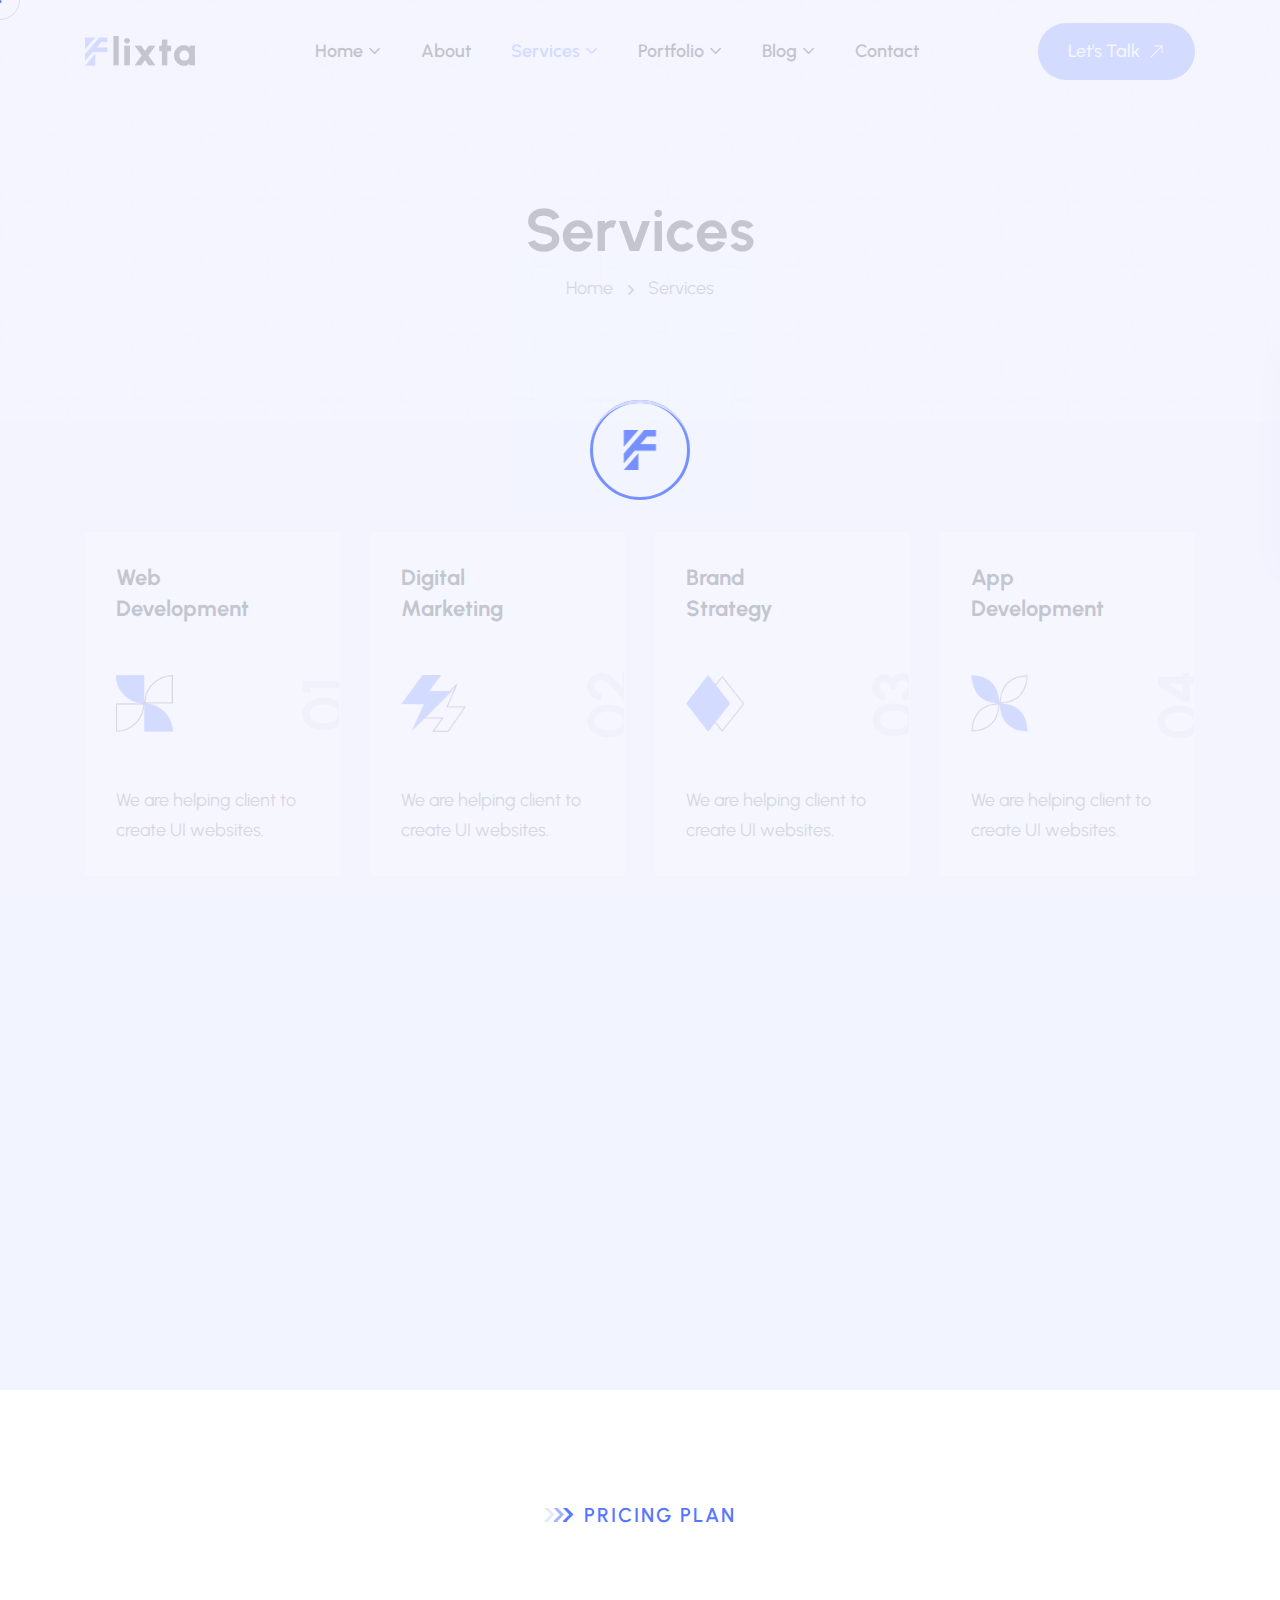
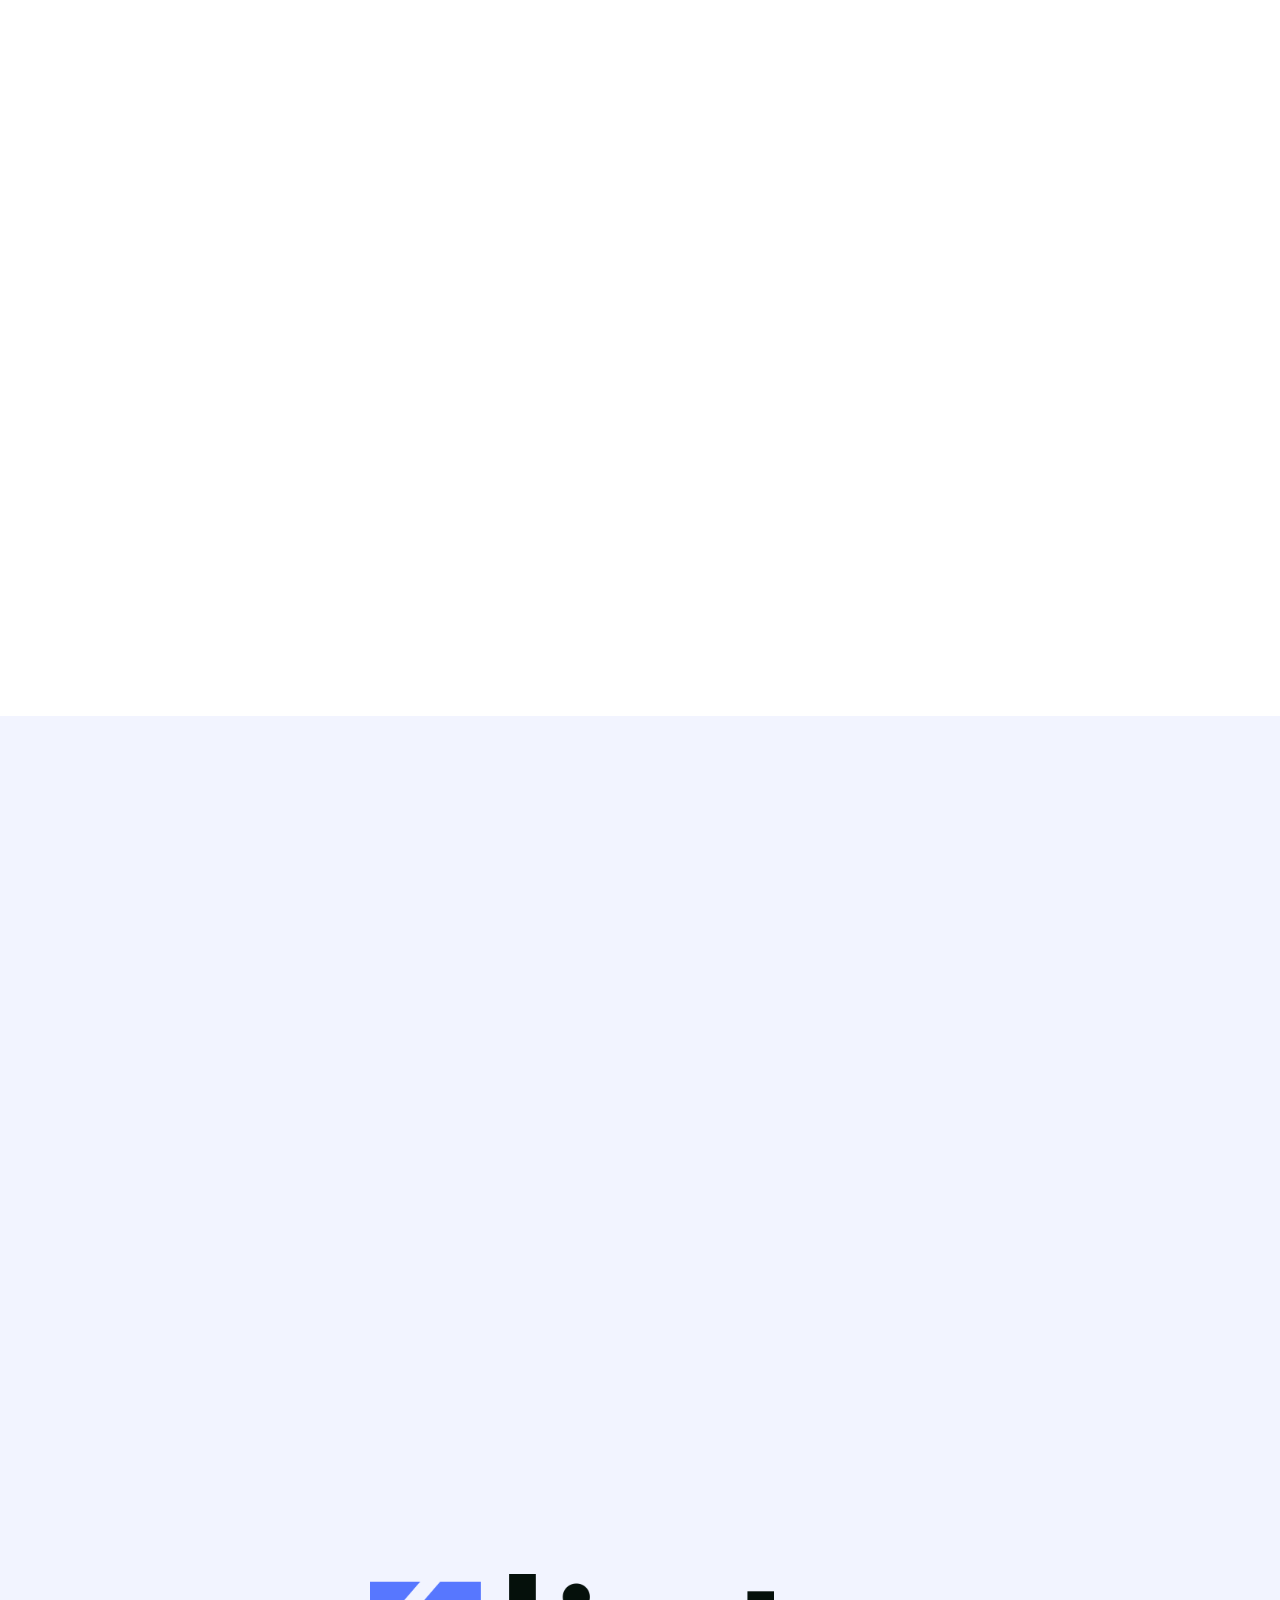
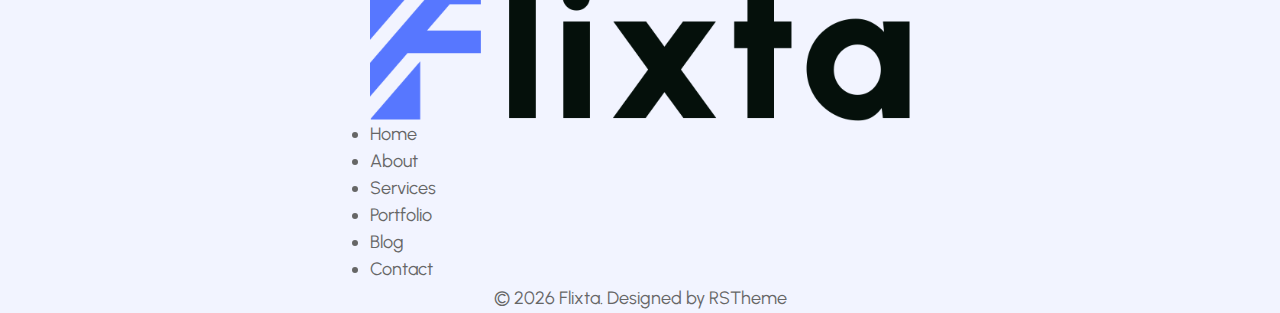
<file: services.html>
<!doctype html>
<html class="no-js" lang="zxx">


<!-- Mirrored from demo.rstheme.com/html/flixta/services.html by HTTrack Website Copier/3.x [XR&CO'2014], Sun, 08 Jun 2025 08:20:34 GMT -->
<head>
    <meta charset="utf-8">
    <meta http-equiv="x-ua-compatible" content="ie=edge">
    <title>Services || HTML Template</title>
    <meta name="description" content="">
    <meta name="viewport" content="width=device-width, initial-scale=1">
    <!-- Place favicon.ico in the root directory -->
    <link rel="shortcut icon" type="image/x-icon" href="assets/images/favicon.png">
    <!-- CSS here -->
    <link rel="stylesheet" href="assets/css/vendor/bootstrap.min.css">
    <link rel="stylesheet" href="assets/css/vendor/animate.min.css">
    <link rel="stylesheet" href="assets/css/plugins/swiper.min.css">
    <link rel="stylesheet" href="assets/css/plugins/nice-select.css">
    <link rel="stylesheet" href="assets/css/vendor/magnific-popup.css">
    <link rel="stylesheet" href="assets/css/vendor/fontawesome-pro.css">
    <link rel="stylesheet" href="assets/css/vendor/spacing.css">
    <link rel="stylesheet" href="assets/css/vendor/remixicon.css">
    <link rel="stylesheet" href="assets/css/main.css">
</head>

<body class="rs-smoother-yes">

    <!-- preloader start -->
    <div id="pre-load">
        <div id="loader" class="loader">
            <div class="loader-container">
                <div class="loader-icon"><img src="assets/images/favicon.png" alt=""></div>
            </div>
        </div>
    </div>
    <!-- preloader end -->

    <!-- preloader start -->

    <div id="rs-mouse">
        <div id="cursor-ball"></div>
    </div>

    <!-- preloader end -->

    <!-- Header area start -->
    <header>
        <div class="rs-header-area header-style-one header-transparent" id="header-sticky">
            <div class="container">
                <div class="rs-header-inner">
                    <div class="rs-header-left">
                        <div class="rs-header-logo">
                            <a class="logo-black" href="index.html"><img src="assets/images/logo/logo-black.png" alt="logo"></a>
                            <a class="logo-white" href="index.html"><img src="assets/images/logo/logo-white.png" alt="logo"></a>
                        </div>
                    </div>
                    <div class="rs-header-menu">
                        <nav id="mobile-menu" class="main-menu has-theme-yellow">
                            <ul class="multipage-menu">
                                <li class="menu-item-has-children">
                                    <a href="#">Home</a>
                                    <ul class="submenu last-children">
                                        <li class="menu-item-has-children has-arrow">
                                            <a href="#">Multipages</a>
                                            <ul class="submenu">
                                                <li><a href="index.html">CV/Resume</a></li>
                                                <li><a href="index-freelancer.html">Freelancer</a></li>
                                                <li><a href="index-web-developer.html">Web Developer</a></li>
                                                <li><a href="index-ui-ux-designer.html">UI/UX Designer</a></li>
                                                <li><a href="index-seo-specialist.html">SEO Specialist</a></li>
                                                <li><a href="index-freelance-copywriter.html">Freelance Copywriter</a></li>
                                                <li><a href="index-business-mentor.html">Business Mentor</a></li>
                                                <li><a href="index-doctor.html">Doctor</a></li>
                                                <li><a href="index-lawyer.html">Lawyer</a></li>
                                                <li><a href="index-yoga.html">Yoga</a></li>
                                                <li><a href="index-video-editor.html">video Editor</a></li>
                                                <li><a href="index-photography.html">Photography</a></li>
                                            </ul>
                                        </li>
                                        <li class="menu-item-has-children has-arrow">
                                            <a href="javascript:void(0)">Onepages</a>
                                            <ul class="submenu">
                                                <li><a href="index-resume-one-page.html">CV/Resume Onepage</a></li>
                                                <li><a href="index-freelancer-one-page.html">Freelancer Onepage</a></li>
                                                <li><a href="index-web-developer-one-page.html">Web Developer Onepage</a></li>
                                                <li><a href="index-ui-ux-designer-one-page.html">UI/UX Designer Onepage</a></li>
                                                <li><a href="index-seo-specialist-one-page.html">SEO Specialist Onepage</a></li>
                                                <li><a href="index-freelance-copywriter-one-page.html">Copywriter Onepage</a></li>
                                                <li><a href="index-business-mentor-one-page.html">Business Mentor Onepage</a></li>
                                                <li><a href="index-doctor-one-page.html">Doctor Onepage</a></li>
                                                <li><a href="index-lawyer-one-page.html">Lawyer Onepage</a></li>
                                                <li><a href="index-yoga-one-page.html">Yoga Onepage</a></li>
                                                <li><a href="index-video-editor-one-page.html">video Editor Onepage</a></li>
                                                <li><a href="index-photography-one-page.html">Photography Onepage</a></li>
                                            </ul>
                                        </li>
                                    </ul>
                                </li>
                                <li><a href="about.html">About</a></li>
                                <!-- page menu -->
                                <li class="menu-item-has-children">
                                    <a href="javascript:void(0)">Services</a>
                                    <ul class="submenu last-children">
                                        <li>
                                            <a href="services.html">Services</a>
                                        </li>
                                        <li>
                                            <a href="services-details.html">Services Details</a>
                                        </li>
                                    </ul>
                                </li>
                                <li class="menu-item-has-children">
                                    <a href="javascript:void(0)">Portfolio</a>
                                    <ul class="submenu last-children">
                                        <li>
                                            <a href="portfolio.html">Portfolio</a>
                                        </li>
                                        <li>
                                            <a href="portfolio-details.html">Portfolio Details</a>
                                        </li>
                                    </ul>
                                </li>
                                <!-- elements menu -->
                                <li class="menu-item-has-children">
                                    <a href="javascript:void(0)">Blog</a>
                                    <ul class="submenu last-children">
                                        <li>
                                            <a href="blog.html">Blog</a>
                                        </li>
                                        <li>
                                            <a href="blog-details.html">Blog Details</a>
                                        </li>
                                    </ul>
                                </li>
                                <li><a href="contact.html">Contact</a></li>
                            </ul>
                        </nav>
                    </div>
                    <div class="rs-header-right">
                        <div class="rs-header-btn style-one d-none d-sm-block">
                            <a class="rs-btn has-color has-icon" href="contact.html">Let's Talk
                                <span class="icon-box">
                                <svg class="icon-first" xmlns="http://www.w3.org/2000/svg" viewBox="0 0 32 32">
                                    <path
                                       d="M31.71,15.29l-10-10L20.29,6.71,28.59,15H0v2H28.59l-8.29,8.29,1.41,1.41,10-10A1,1,0,0,0,31.71,15.29Z">
                                    </path>
                                 </svg>
                                 <svg class="icon-second" xmlns="http://www.w3.org/2000/svg" viewBox="0 0 32 32">
                                    <path
                                       d="M31.71,15.29l-10-10L20.29,6.71,28.59,15H0v2H28.59l-8.29,8.29,1.41,1.41,10-10A1,1,0,0,0,31.71,15.29Z">
                                    </path>
                                 </svg>
                            </span>
                            </a>
                        </div>
                        <div class="rs-header-hamburger">
                            <div class="sidebar-toggle">
                                <a class="bar-icon" href="javascript:void(0)">
                                    <span></span>
                                    <span></span>
                                    <span></span>
                                </a>
                            </div>
                        </div>
                    </div>
                </div>
            </div>
        </div>
    </header>

    <!-- Header area end -->

    <!-- Offcanvas area start -->
    <div class="fix">
        <div class="offcanvas-area" data-lenis-prevent>
            <div class="offcanvas-wrapper">
                <div class="offcanvas-content">
                    <div class="offcanvas-top d-flex justify-content-between align-items-center mb-25">
                        <div class="offcanvas-logo">
                            <a class="logo-black" href="index.html"><img src="assets/images/logo/logo-black.png" alt="logo"></a>
                            <a class="logo-white" href="index.html"><img src="assets/images/logo/logo-white.png" alt="logo"></a>
                        </div>
                        <div class="offcanvas-close">
                            <button class="offcanvas-close-icon animation--flip">
                                <span class="offcanvas-m-lines">
                                <span class="offcanvas-m-line line--1"></span><span
                                    class="offcanvas-m-line line--2"></span><span
                                    class="offcanvas-m-line line--3"></span>
                                </span>
                            </button>
                        </div>
                    </div>
                    <div class="offcanvas-about mb-30 d-none d-sm-block">
                        <h4 class="offcanvas-title-meta">About Flixta</h4>
                        <p>Flixta is a Modern Personal Portfolio Website. Specifically designed for who need personal
                            Portfolios and small business. </p>
                    </div>
                    <div class="mobile-menu">
                        <div class="rs-offcanvas-menu mb-25">
                            <nav></nav>
                        </div>
                    </div>
                    <div class="offcanvas-contact mb-30">
                        <h4 class="offcanvas-title-meta">Contact Info</h4>
                        <ul>
                            <li class="d-flex align-items-center gap-15">
                                <div class="offcanvas-contact-icon">
                                    <svg xmlns="http://www.w3.org/2000/svg" width="14" height="18" viewBox="0 0 14 18" fill="none">
                                        <path d="M11.8768 9.68475C11.3059 10.835 10.5331 11.9818 9.74128 13.0109C8.95198 14.0368 8.15999 14.9249 7.5643 15.5572C7.48514 15.6412 7.40956 15.7206 7.33802 15.7951C7.26648 15.7206 7.1909 15.6412 7.11174 15.5572C6.51605 14.9249 5.72406 14.0368 4.93476 13.0109C4.14299 11.9818 3.37019 10.835 2.79925 9.68475C2.22242 8.52266 1.89032 7.43373 1.89032 6.5C1.89032 3.50846 4.32934 1.08333 7.33802 1.08333C10.3467 1.08333 12.7857 3.50846 12.7857 6.5C12.7857 7.43373 12.4536 8.52266 11.8768 9.68475ZM7.33802 17.3333C7.33802 17.3333 13.8753 11.1732 13.8753 6.5C13.8753 2.91015 10.9484 0 7.33802 0C3.7276 0 0.800781 2.91015 0.800781 6.5C0.800781 11.1732 7.33802 17.3333 7.33802 17.3333Z" fill="#6D6D6D"></path>
                                        <path d="M7.33802 8.66667C6.13455 8.66667 5.15894 7.69662 5.15894 6.5C5.15894 5.30338 6.13455 4.33333 7.33802 4.33333C8.54149 4.33333 9.5171 5.30338 9.5171 6.5C9.5171 7.69662 8.54149 8.66667 7.33802 8.66667ZM7.33802 9.75C9.14323 9.75 10.6066 8.29492 10.6066 6.5C10.6066 4.70507 9.14323 3.25 7.33802 3.25C5.53281 3.25 4.0694 4.70507 4.0694 6.5C4.0694 8.29492 5.53281 9.75 7.33802 9.75Z" fill="#6D6D6D"></path>
                                    </svg>
                                </div>
                                <div class="offcanvas-contact-text">
                                    <a href="#"> 2096 New Market, New Road <br>
                                    North Carolina, USA </a>
                                </div>
                            </li>
                            <li class="d-flex align-items-center gap-15">
                                <div class="offcanvas-contact-icon">
                                    <svg xmlns="http://www.w3.org/2000/svg" width="16" height="16" viewBox="0 0 16 16" fill="none">
                                        <path d="M3.65387 1.32849C3.40343 1.00649 2.92745 0.976861 2.639 1.26531L1.60508 2.29923C1.1216 2.78271 0.94387 3.46766 1.1551 4.06847C2.00338 6.48124 3.39215 8.74671 5.32272 10.6773C7.25329 12.6078 9.51876 13.9966 11.9315 14.8449C12.5323 15.0561 13.2173 14.8784 13.7008 14.3949L14.7347 13.361C15.0231 13.0726 14.9935 12.5966 14.6715 12.3461L12.3653 10.5524C12.2008 10.4245 11.9866 10.3793 11.7845 10.4298L9.59541 10.9771C9.00082 11.1257 8.37183 10.9515 7.93845 10.5181L5.48187 8.06155C5.04849 7.62817 4.87427 6.99919 5.02292 6.40459L5.57019 4.21553C5.62073 4.01336 5.57552 3.79918 5.44758 3.63468L3.65387 1.32849ZM1.88477 0.511076C2.62689 -0.231039 3.8515 -0.154797 4.49583 0.673634L6.28954 2.97983C6.6187 3.40304 6.73502 3.95409 6.60498 4.47423L6.05772 6.66329C5.99994 6.8944 6.06766 7.13888 6.2361 7.30732L8.69268 9.7639C8.86113 9.93235 9.1056 10.0001 9.33671 9.94229L11.5258 9.39502C12.0459 9.26499 12.597 9.3813 13.0202 9.71047L15.3264 11.5042C16.1548 12.1485 16.231 13.3731 15.4889 14.1152L14.455 15.1492C13.7153 15.8889 12.6089 16.2137 11.5778 15.8512C9.01754 14.9511 6.61438 13.4774 4.56849 11.4315C2.5226 9.38562 1.04895 6.98246 0.148838 4.42225C-0.213682 3.39112 0.11113 2.28472 0.85085 1.545L1.88477 0.511076Z" fill="#6D6D6D"></path>
                                        <path d="M11 0.5C11 0.223858 11.2239 0 11.5 0H15.5C15.7761 0 16 0.223858 16 0.5V4.5C16 4.77614 15.7761 5 15.5 5C15.2239 5 15 4.77614 15 4.5V1.70711L10.8536 5.85355C10.6583 6.04882 10.3417 6.04882 10.1464 5.85355C9.95118 5.65829 9.95118 5.34171 10.1464 5.14645L14.2929 1H11.5C11.2239 1 11 0.776142 11 0.5Z" fill="#6D6D6D"></path>
                                    </svg>
                                </div>
                                <div class="offcanvas-contact-text">
                                    <a href="tel:+12346691234"> +123-4669-1234 </a>
                                </div>
                            </li>
                            <li class="d-flex align-items-center gap-15">
                                <div class="offcanvas-contact-icon">
                                    <svg xmlns="http://www.w3.org/2000/svg" width="16" height="16" viewBox="0 0 16 16" fill="none">
                                        <path d="M2 2C0.895431 2 0 2.89543 0 4V12L2.58386e-05 12.0103C0.00555998 13.1101 0.898859 14 2 14H7.5C7.77614 14 8 13.7761 8 13.5C8 13.2239 7.77614 13 7.5 13H2C1.53715 13 1.14774 12.6855 1.03376 12.2586L6.67417 8.7876L8 9.5831L15 5.3831V8.5C15 8.77614 15.2239 9 15.5 9C15.7761 9 16 8.77614 16 8.5V4C16 2.89543 15.1046 2 14 2H2ZM5.70808 8.20794L1 11.1052V5.3831L5.70808 8.20794ZM1 4.2169V4C1 3.44772 1.44772 3 2 3H14C14.5523 3 15 3.44772 15 4V4.2169L8 8.4169L1 4.2169Z" fill="#6D6D6D"></path>
                                        <path d="M14.2467 14.2686C15.2567 14.2686 15.8339 13.4116 15.8339 12.2442V12.0344C15.8339 10.4297 14.6402 9 12.5197 9H12.4847C10.421 9 9 10.3598 9 12.4322V12.6465C9 14.8195 10.4385 16 12.3579 16H12.4016C12.9963 16 13.4204 15.9257 13.639 15.8251V15.0949C13.3941 15.2042 12.9656 15.2742 12.4585 15.2742H12.4147C11.0812 15.2742 9.84385 14.4872 9.84385 12.6202V12.4628C9.84385 10.8057 10.9019 9.73891 12.4847 9.73891H12.524C14.0587 9.73891 15.0075 10.7883 15.0075 12.065V12.183C15.0075 13.158 14.6839 13.5734 14.3691 13.5734C14.1374 13.5734 13.9582 13.4247 13.9582 13.1537V10.9631H13.0531V11.5315H13.0225C12.9394 11.2342 12.6552 10.9019 12.0693 10.9019C11.2911 10.9019 10.8101 11.4572 10.8101 12.3011V12.8301C10.8101 13.722 11.2998 14.2642 12.0693 14.2642C12.5415 14.2642 12.9656 14.0369 13.0837 13.6215H13.1274C13.2455 14.0412 13.7439 14.2686 14.2467 14.2686ZM11.7939 12.6814V12.4541C11.7939 11.9076 12.0212 11.6627 12.3666 11.6627C12.664 11.6627 12.9394 11.8551 12.9394 12.371V12.7383C12.9394 13.3111 12.6858 13.4816 12.3754 13.4816C12.0212 13.4816 11.7939 13.2673 11.7939 12.6814Z" fill="#6D6D6D"></path>
                                    </svg>
                                </div>
                                <div class="offcanvas-contact-text">
                                    <a href="mailto:hello@flixta.com">hello@flixta.com</a>
                                </div>
                            </li>
                        </ul>
                    </div>
                    <div class="offcanvas-social">
                        <h4 class="offcanvas-title-meta">Subscribe & Follow</h4>
                        <ul>
                            <li><a href="#"><i class="fab fa-facebook-f"></i></a></li>
                            <li><a href="#"><i class="fab fa-twitter"></i></a></li>
                            <li><a href="#"><i class="fab fa-youtube"></i></a></li>
                            <li><a href="#"><i class="fab fa-linkedin"></i></a></li>
                        </ul>
                    </div>
                </div>
            </div>
        </div>
    </div>
    <div class="offcanvas-overlay"></div>
    <div class="offcanvas-overlay-white"></div>
    <!-- Offcanvas area start -->

    <!-- Body main wrapper start -->
    <main>

        <!-- breadcrumb area start -->
        <section class="rs-breadcrumb-area rs-breadcrumb-one p-relative">
            <div class="rs-breadcrumb-bg bg-white" data-background="assets/images/bg/breadcrumb-bg-01.png"></div>
            <div class="rs-breadcrumb-bg bg-black" data-background="assets/images/bg/breadcrumb-bg-dark-01.png"></div>
            <div class="container">
                <div class="row justify-content-center">
                    <div class="col-xxl-6 col-xl-8 col-lg-8">
                        <div class="rs-breadcrumb-content-wrapper">
                            <div class="rs-breadcrumb-title-wrapper text-center">
                                <h1 class="rs-breadcrumb-title">Services</h1>
                            </div>
                            <div class="rs-breadcrumb-menu text-center">
                                <nav>
                                    <ul>
                                        <li><span><a href="index.html">Home</a></span></li>
                                        <li><span>Services</span></li>
                                    </ul>
                                </nav>
                            </div>
                        </div>
                    </div>
                </div>
            </div>
        </section>
        <!-- breadcrumb area end -->

        <!-- services area start -->
        <section class="rs-services-area section-space primary-bg rs-services-one">
            <div class="container">
                <div class="row g-5 process-counts">
                    <div class="col-xl-3 col-lg-4 col-md-6 wow fadeInUp" data-wow-delay=".3s" data-wow-duration="1s">
                        <div class="rs-services-wrapper">
                            <div class="rs-services-item">
                                <h5 class="rs-services-title">
                                    <a href="services-details.html">Web <br> Development</a>
                                </h5>
                                <div class="rs-services-icon">
                                    <img src="assets/images/icon/service-icon-01.png" alt="image">
                                </div>
                                <div class="rs-services-description">
                                    <p> We are helping client to create UI websites.</p>
                                </div>
                            </div>
                        </div>
                    </div>
                    <div class="col-xl-3 col-lg-4 col-md-6 wow fadeInUp" data-wow-delay=".4s" data-wow-duration="1s">
                        <div class="rs-services-wrapper">
                            <div class="rs-services-item">
                                <h5 class="rs-services-title"> <a href="services-details.html">Digital <br> Marketing</a></h5>
                                <div class="rs-services-icon">
                                    <img src="assets/images/icon/service-icon-02.png" alt="image">
                                </div>
                                <div class="rs-services-description">
                                    <p> We are helping client to create UI websites.</p>
                                </div>
                            </div>
                        </div>
                    </div>
                    <div class="col-xl-3 col-lg-4 col-md-6 wow fadeInUp" data-wow-delay=".5s" data-wow-duration="1s">
                        <div class="rs-services-wrapper">
                            <div class="rs-services-item">
                                <h5 class="rs-services-title"> <a href="services-details.html">Brand <br> Strategy</a></h5>
                                <div class="rs-services-icon">
                                    <img src="assets/images/icon/service-icon-03.png" alt="image">
                                </div>
                                <div class="rs-services-description">
                                    <p> We are helping client to create UI websites.</p>
                                </div>
                            </div>
                        </div>
                    </div>
                    <div class="col-xl-3 col-lg-4 col-md-6 wow fadeInUp" data-wow-delay=".6s" data-wow-duration="1s">
                        <div class="rs-services-wrapper">
                            <div class="rs-services-item">
                                <h5 class="rs-services-title"> <a href="services-details.html">App <br> Development</a></h5>
                                <div class="rs-services-icon">
                                    <img src="assets/images/icon/service-icon-04.png" alt="image">
                                </div>
                                <div class="rs-services-description">
                                    <p> We are helping client to create UI websites.</p>
                                </div>
                            </div>
                        </div>
                    </div>
                    <div class="col-xl-3 col-lg-4 col-md-6 wow fadeInUp" data-wow-delay=".7s" data-wow-duration="1s">
                        <div class="rs-services-wrapper">
                            <div class="rs-services-item">
                                <h5 class="rs-services-title"> <a href="services-details.html">UI/UX<br>Product Design</a></h5>
                                <div class="rs-services-icon">
                                    <img src="assets/images/icon/service-icon-05.png" alt="image">
                                </div>
                                <div class="rs-services-description">
                                    <p> We are helping client to create UI websites.</p>
                                </div>
                            </div>
                        </div>
                    </div>
                    <div class="col-xl-3 col-lg-4 col-md-6 wow fadeInUp" data-wow-delay=".8s" data-wow-duration="1s">
                        <div class="rs-services-wrapper">
                            <div class="rs-services-item">
                                <h5 class="rs-services-title"> <a href="services-details.html">E-commerce<br>Business Solutions</a></h5>
                                <div class="rs-services-icon">
                                    <img src="assets/images/icon/service-icon-06.png" alt="image">
                                </div>
                                <div class="rs-services-description">
                                    <p> We are helping client to create UI websites.</p>
                                </div>
                            </div>
                        </div>
                    </div>
                    <div class="col-xl-3 col-lg-4 col-md-6 wow fadeInUp" data-wow-delay=".9s" data-wow-duration="1s">
                        <div class="rs-services-wrapper">
                            <div class="rs-services-item">
                                <h5 class="rs-services-title"> <a href="services-details.html">Digital<br>Strategy Consulting</a></h5>
                                <div class="rs-services-icon">
                                    <img src="assets/images/icon/service-icon-07.png" alt="image">
                                </div>
                                <div class="rs-services-description">
                                    <p> We are helping client to create UI websites.</p>
                                </div>
                            </div>
                        </div>
                    </div>
                    <div class="col-xl-3 col-lg-4 col-md-6 wow fadeInUp" data-wow-delay="1s" data-wow-duration="1s">
                        <div class="rs-services-wrapper">
                            <div class="rs-services-item">
                                <h5 class="rs-services-title"> <a href="services-details.html">Creative<br>Brand Identity</a></h5>
                                <div class="rs-services-icon">
                                    <img src="assets/images/icon/service-icon-08.png" alt="image">
                                </div>
                                <div class="rs-services-description">
                                    <p> We are helping client to create UI websites.</p>
                                </div>
                            </div>
                        </div>
                    </div>
                </div>
            </div>
        </section>
        <!-- services area end -->

        <!-- pricing area start -->
        <section class="rs-pricing-area section-space rs-pricing-two">
            <div class="container">
                <div class="row justify-content-center">
                    <div class="col-xl-6 col-lg-6">
                        <div class="rs-section-title-wrapper section-title-space text-center">
                            <span class="rs-section-subtitle">
                        <img src="assets/images/shape/small-arrow.png" alt="image">Pricing Plan
                     </span>
                            <h2 class="rs-section-title rs-split-text-enable split-in-fade">Pricing My Work</h2>
                        </div>
                    </div>
                </div>
                <div class="row g-5">
                    <div class="col-xl-4 col-lg-4 col-md-6 wow fadeInUp" data-wow-delay=".3s" data-wow-duration="1s">
                        <div class="rs-pricing-wrapper">
                            <div class="rs-pricing-item">
                                <div class="rs-pricing-content">
                                    <div class="rs-pricing-top">
                                        <h5 class="rs-pricing-title">Basic Plan</h5>
                                        <p class="description">What you will get in this plan !!</p>
                                    </div>
                                    <h2 class="rs-pricing-amount">
                                        $29.00
                                        <span class="duration">monthly</span>
                                    </h2>
                                </div>
                                <div class="rs-pricing-btn">
                                    <a class="rs-btn w-100 has-white has-radius height-50" href="contact.html">Get Start Now
                                    </a>
                                </div>
                                <div class="rs-pricing-feature">
                                    <span class="rs-pricing-feature-title">Lite includes:</span>
                                    <ul>
                                        <li>Prepare Documentation</li>
                                        <li>Brand Consistency</li>
                                        <li class="close">Quality Control System</li>
                                        <li class="close">International Business</li>
                                        <li class="close">Professional Support</li>
                                    </ul>
                                </div>
                            </div>
                        </div>
                    </div>
                    <div class="col-xl-4 col-lg-4 col-md-6 wow fadeInUp" data-wow-delay=".5s" data-wow-duration="1s">
                        <div class="rs-pricing-wrapper">
                            <div class="rs-pricing-item item-active">
                                <div class="rs-pricing-content">
                                    <div class="rs-pricing-top">
                                        <h5 class="rs-pricing-title">Pro Plan</h5>
                                        <p class="description">Everything in pro, plus:</p>
                                    </div>
                                    <h2 class="rs-pricing-amount">
                                        $39.00
                                        <span class="duration">monthly</span>
                                    </h2>
                                </div>
                                <div class="rs-pricing-btn">
                                    <a class="rs-btn w-100 has-white has-radius height-50" href="contact.html">Get Start Now
                                    </a>
                                </div>
                                <div class="rs-pricing-feature">
                                    <span class="rs-pricing-feature-title">Everything in lite, plus:</span>
                                    <ul>
                                        <li>Prepare Documentation</li>
                                        <li>Brand Consistency</li>
                                        <li class="close">Quality Control System</li>
                                        <li class="close">International Business</li>
                                        <li class="close">Professional Support</li>
                                    </ul>
                                </div>
                            </div>
                        </div>
                    </div>
                    <div class="col-xl-4 col-lg-4 col-md-6 wow fadeInUp" data-wow-delay=".7s" data-wow-duration="1s">
                        <div class="rs-pricing-wrapper">
                            <div class="rs-pricing-item">
                                <div class="rs-pricing-content">
                                    <div class="rs-pricing-top">
                                        <h5 class="rs-pricing-title">Ultimate Plan</h5>
                                        <p class="description">Perfect choice for hard players</p>
                                    </div>
                                    <h2 class="rs-pricing-amount">
                                        $49.00
                                        <span class="duration">monthly</span>
                                    </h2>
                                </div>
                                <div class="rs-pricing-btn">
                                    <a class="rs-btn w-100 has-white has-radius height-50" href="contact.html">Get Start Now
                                    </a>
                                </div>
                                <div class="rs-pricing-feature">
                                    <span class="rs-pricing-feature-title">Everything in pro, plus:</span>
                                    <ul>
                                        <li>Prepare Documentation</li>
                                        <li>Brand Consistency</li>
                                        <li class="close">Quality Control System</li>
                                        <li class="close">International Business</li>
                                        <li class="close">Professional Support</li>
                                    </ul>
                                </div>
                            </div>
                        </div>
                    </div>
                </div>
            </div>
        </section>
        <!-- pricing area end -->

        <!-- faq area start -->
        <section class="primary-bg section-space">
            <div class="container">
                <div class="row align-items-center g-5">
                    <div class="col-xl-6 col-lg-6">
                        <div class="rs-faq-wrapper rs-faq-three wow fadeInLeft" data-wow-delay=".3s" data-wow-duration="1s">
                            <div class="rs-section-title-wrapper section-title-space">
                                <span class="rs-section-subtitle justify-content-start">
                           <img src="assets/images/shape/small-arrow.png" alt="image">Faq
                        </span>
                                <h2 class="rs-section-title rs-split-text-enable split-in-fade">Let's Talk Any Question</h2>
                            </div>
                            <div class="rs-faq-content accordion-style-two">
                                <div class="accordion-wrapper">
                                    <div class="accordion" id="accordionExampleOne">
                                        <div class="accordion-item">
                                            <h4 class="accordion-header" id="headingOne">
                                                <button class="accordion-button" type="button" data-bs-toggle="collapse" data-bs-target="#collapseNine" aria-expanded="true" aria-controls="collapseNine">
                                                    How do I get a quotation for my project?
                                                    <span class="accordion-btn"></span>
                                                </button>
                                            </h4>
                                            <div id="collapseNine" class="accordion-collapse collapse show" data-bs-parent="#accordionExampleOne">
                                                <div class="accordion-body"> 10+ years later and I’ve learned that in order to
                                                    succeed in this business, I need to be your business partner and problem
                                                    solver. Which is the same as saying through shrinking from toil and pain these
                                                    cases.
                                                </div>
                                            </div>
                                        </div>
                                        <div class="accordion-item">
                                            <h6 class="accordion-header" id="headingTwo">
                                                <button class="accordion-button collapsed" type="button" data-bs-toggle="collapse" data-bs-target="#collapseTen" aria-expanded="false" aria-controls="collapseTen">
                                                    How many landing pages I can work with your product?
                                                    <span class="accordion-btn"></span>
                                                </button>
                                            </h6>
                                            <div id="collapseTen" class="accordion-collapse collapse" data-bs-parent="#accordionExampleOne">
                                                <div class="accordion-body">10+ years later and I’ve learned that in order to
                                                    succeed in this business, I need to be your business partner and problem
                                                    solver. Which is the same as saying through shrinking from toil and pain these
                                                    cases.</div>
                                            </div>
                                        </div>
                                        <div class="accordion-item">
                                            <h6 class="accordion-header" id="headingThree">
                                                <button class="accordion-button collapsed" type="button" data-bs-toggle="collapse" data-bs-target="#collapseEleven" aria-expanded="false" aria-controls="collapseEleven">
                                                    What are good questions to ask a doctor?
                                                    <span class="accordion-btn"></span>
                                                </button>
                                            </h6>
                                            <div id="collapseEleven" class="accordion-collapse collapse" data-bs-parent="#accordionExampleOne">
                                                <div class="accordion-body">10+ years later and I’ve learned that in order to
                                                    succeed in this business, I need to be your business partner and problem
                                                    solver. Which is the same as saying through shrinking from toil and pain these
                                                    cases.</div>
                                            </div>
                                        </div>
                                        <div class="accordion-item">
                                            <h6 class="accordion-header" id="headingFour">
                                                <button class="accordion-button collapsed" type="button" data-bs-toggle="collapse" data-bs-target="#collapseTwelve" aria-expanded="false" aria-controls="collapseTwelve">
                                                    What Do I Need to Tell the Doctor?
                                                    <span class="accordion-btn"></span>
                                                </button>
                                            </h6>
                                            <div id="collapseTwelve" class="accordion-collapse collapse" data-bs-parent="#accordionExampleOne">
                                                <div class="accordion-body">10+ years later and I’ve learned that in order to
                                                    succeed in this business, I need to be your business partner and problem
                                                    solver. Which is the same as saying through shrinking from toil and pain these
                                                    cases.</div>
                                            </div>
                                        </div>
                                        <div class="accordion-item">
                                            <h6 class="accordion-header" id="headingFive">
                                                <button class="accordion-button collapsed" type="button" data-bs-toggle="collapse" data-bs-target="#collapseThirteen" aria-expanded="false" aria-controls="collapseThirteen">
                                                    How to interview a doctor?
                                                    <span class="accordion-btn"></span>
                                                </button>
                                            </h6>
                                            <div id="collapseThirteen" class="accordion-collapse collapse" data-bs-parent="#accordionExampleOne">
                                                <div class="accordion-body">10+ years later and I’ve learned that in order to
                                                    succeed in this business, I need to be your business partner and problem
                                                    solver. Which is the same as saying through shrinking from toil and pain these
                                                    cases.</div>
                                            </div>
                                        </div>
                                    </div>
                                </div>
                            </div>
                        </div>
                    </div>
                    <div class="col-xl-6 col-lg-6 wow fadeInRight" data-wow-delay=".3s" data-wow-duration="1s">
                        <div class="rs-contact-form rs-contact-three has-white">
                            <form id="contact-form" action="https://demo.rstheme.com/html/flixta/assets/mailer.php" method="POST">
                                <div class="row g-5">
                                    <div class="col-md-6">
                                        <div class="rs-contact-input">
                                            <input id="name" name="name" type="text" placeholder="Full Name">
                                        </div>
                                    </div>
                                    <div class="col-md-6">
                                        <div class="rs-contact-input">
                                            <input id="email" name="email" type="email" placeholder="Email Address">
                                        </div>
                                    </div>
                                    <div class="col-md-6">
                                        <div class="rs-contact-input">
                                            <input id="dame" name="name" type="text" placeholder="dd/mm/yyyy">
                                        </div>
                                    </div>
                                    <div class="col-md-6">
                                        <div class="rs-contact-input">
                                            <input id="time" name="name" type="text" placeholder="Time">
                                        </div>
                                    </div>
                                    <div class="col-md-6">
                                        <div class="rs-contact-input">
                                            <input id="phone" name="phone" type="text" placeholder="Phone Number">
                                        </div>
                                    </div>
                                    <div class="col-md-6">
                                        <div class="rs-contact-input">
                                            <div class="rs-contact-input">
                                                <select id="subject" name="subject">
                                                    <option>Choose Service</option>
                                                    <option value="one">Web Development</option>
                                                    <option value="two">Digital Marketing</option>
                                                    <option value="three">Brand Strategy</option>
                                                    <option value="four">App Development</option>
                                                </select>
                                            </div>
                                        </div>
                                    </div>
                                    <div class="col-md-12">
                                        <div class="rs-contact-input">
                                            <textarea id="message" name="message" placeholder="Write Your Message"></textarea>
                                        </div>
                                    </div>
                                    <div class="col-md-12">
                                        <div class="rs-contact-btn">
                                            <button type="submit" class="rs-btn has-color has-radius w-100">Send Message</button>
                                        </div>
                                    </div>
                                </div>
                            </form>
                            <div id="form-messages"></div>
                        </div>
                    </div>
                </div>
            </div>
        </section>
        <!-- faq area end -->

    </main>
    <!-- Body main wrapper end -->

    <!-- footer area start -->
    <footer class="rs-footer-area rs-footer-one primary-bg">
        <div class="container">
            <div class="row justify-content-center">
                <div class="col-xl-6">
                    <div class="rs-footer-widget footer-1-col-1">
                        <div class="rs-footer-widget-logo text-center">
                            <a class="logo-black" href="index.html"><img src="assets/images/logo/logo-black.png" alt="logo"></a>
                            <a class="logo-white" href="index.html"><img src="assets/images/logo/logo-white.png" alt="logo"></a>
                        </div>
                        <div class="rs-footer-widget-content">
                            <div class="rs-footer-list-wrapper">
                                <ul class="rs-footer-list">
                                    <li><a href="index.html">Home</a></li>
                                    <li><a href="about.html">About</a></li>
                                    <li><a href="services.html">Services</a></li>
                                    <li><a href="portfolio.html">Portfolio</a></li>
                                    <li><a href="blog.html">Blog</a></li>
                                    <li><a href="contact.html">Contact</a></li>
                                </ul>
                            </div>
                        </div>
                    </div>
                </div>
            </div>
        </div>
        <div class="rs-footer-copyright-area rs-copyright-one">
            <div class="container">
                <div class="row justify-content-center">
                    <div class="col-xl-12">
                        <div class="rs-footer-copyright text-center">
                            <p>© <span id="year"></span> Flixta. Designed by <a href="https://rstheme.com/">RSTheme</a></p>
                        </div>
                    </div>
                </div>
            </div>
        </div>
    </footer>
    <!-- footer area end -->

    <!-- back to top -->
    <!-- Backtotop start -->
    <div class="backtotop-wrap cursor-pointer">
        <svg class="backtotop-circle svg-content" width="100%" height="100%" viewBox="-1 -1 102 102">
            <path d="M50,1 a49,49 0 0,1 0,98 a49,49 0 0,1 0,-98" />
        </svg>
    </div>
    <!-- Backtotop end -->

    <!-- JS here -->
    <script src="assets/js/vendor/jquery-3.7.1.min.js"></script>
    <script src="assets/js/plugins/waypoints.min.js"></script>
    <script src="assets/js/vendor/bootstrap.bundle.min.js"></script>
    <script src="assets/js/plugins/meanmenu.min.js"></script>
    <script src="assets/js/plugins/swiper.min.js"></script>
    <script src="assets/js/plugins/wow.js"></script>
    <script src="assets/js/vendor/magnific-popup.min.js"></script>
    <script src="assets/js/vendor/isotope.pkgd.min.js"></script>
    <script src="assets/js/vendor/imagesloaded.pkgd.min.js"></script>
    <script src="assets/js/plugins/nice-select.min.js"></script>
    <script src="assets/js/plugins/jarallax.min.js"></script>
    <script src="assets/js/vendor/ajax-form.js"></script>
    <script src="assets/js/plugins/easypie.js"></script>
    <script src="assets/js/plugins/headding-title.js"></script>
    <script src="assets/js/plugins/lenis.min.js"></script>
    <script src="assets/js/plugins/gsap.min.js"></script>
    <script src="assets/js/plugins/rs-anim-int.js"></script>
    <script src="assets/js/plugins/rs-scroll-trigger.min.js"></script>
    <script src="assets/js/plugins/rs-splitText.min.js"></script>
    <script src="assets/js/plugins/jquery.lettering.js"></script>
    <script src="assets/js/plugins/parallax-effect.min.js"></script>
    <script src="assets/js/vendor/purecounter.js"></script>
    <script src="assets/js/vendor/dark-light.js"></script>
    <script src="assets/js/main.js"></script>
</body>


<!-- Mirrored from demo.rstheme.com/html/flixta/services.html by HTTrack Website Copier/3.x [XR&CO'2014], Sun, 08 Jun 2025 08:20:35 GMT -->
</html>
</file>
<file: assets/css/plugins/nice-select.css>
.nice-select {
  -webkit-tap-highlight-color: transparent;
  color: #000;
  background-color: #fff;
  border-radius: 5px;
  border: solid 1px #e8e8e8;
  -webkit-box-sizing: border-box;
          box-sizing: border-box;
  clear: both;
  cursor: pointer;
  display: block;
  float: left;
  font-family: inherit;
  font-size: 16px;
  font-weight: normal;
  height: 42px;
  line-height: 40px;
  outline: none;
  padding-left: 20px;
  padding-right: 44px;
  position: relative;
  text-align: left !important;
  -webkit-transition: all 0.2s ease-in-out;
  transition: all 0.2s ease-in-out;
  -webkit-user-select: none;
  -moz-user-select: none;
  -ms-user-select: none;
  user-select: none;
  white-space: nowrap;
  width: auto;
}
/* .nice-select:hover {
  background-color: var(--rs-theme-primary);
} */
.style-2 .nice-select:hover {
  background-color: var(--rs-theme-primary);
  color: var(--rs-white);
}
.style-2:hover .nice-select::after {
  color: var(--rs-white);
}

.nice-select:active,
.nice-select.open,
.nice-select:focus {
  /* border-color: #999; */
  border-color: 0;
}
.nice-select:after {
  display: block;
  height: auto;
  pointer-events: none;
  position: absolute;
  inset-inline-end: 20px;
  top: 50%;
  -webkit-transition: all 0.15s ease-in-out;
  transition: all 0.15s ease-in-out;
  content: "\f107";
  font-family: "Font Awesome 6 Pro";
  font-size: 16px;
  -webkit-transform: translateY(-50%);
      -ms-transform: translateY(-50%);
          transform: translateY(-50%);
  margin-top: 0;
  height: auto;
  width: auto;
  color: #666;
  -webkit-transition: 0.3s;
  transition: 0.3s;
}
.is-white .nice-select span {
  color: var(--rs-white);
}
.is-white .nice-select::after {
  color: var(--rs-white);
}
.is-white:hover .nice-select::after {
  color: var(--rs-white);
}

.nice-select.open:after {
  -webkit-transform: translateY(-50%) rotate(-180deg);
  -ms-transform: translateY(-50%) rotate(-180deg);
  transform: translateY(-50%) rotate(-180deg);
}
.nice-select.open .list {
  opacity: 1;
  pointer-events: auto;
  -webkit-transform: scale(1) translateY(0);
  -ms-transform: scale(1) translateY(0);
  transform: scale(1) translateY(0);
}
.df-input-field .nice-select.open .list {
  width: 100%;
}
.nice-select.disabled {
  border-color: #ededed;
  color: #999;
  pointer-events: none;
}
.nice-select.disabled:after {
  border-color: #cccccc;
}
.nice-select.wide {
  width: 100%;
}
.nice-select.wide .list {
  left: 0 !important;
  right: 0 !important;
}
.nice-select.right {
  float: right;
}
.nice-select.right .list {
  left: auto;
  right: 0;
}
.nice-select.small {
  font-size: 12px;
  height: 36px;
  line-height: 34px;
}
.nice-select.small:after {
  height: 4px;
  width: 4px;
}
.nice-select.small .option {
  line-height: 34px;
  min-height: 34px;
}
.nice-select .list {
  color: var(--rs-black);
  background-color: #fff;
  border-radius: 5px;
  -webkit-box-shadow: 0 0 0 1px rgba(68, 68, 68, 0.11);
          box-shadow: 0 0 0 1px rgba(68, 68, 68, 0.11);
  -webkit-box-sizing: border-box;
          box-sizing: border-box;
  margin-top: 4px;
  opacity: 0;
  overflow: hidden;
  padding: 0;
  pointer-events: none;
  position: absolute;
  top: 100%;
  left: 0;
  -webkit-transform-origin: 50% 0;
  -ms-transform-origin: 50% 0;
  transform-origin: 50% 0;
  -webkit-transform: scale(0.75) translateY(-21px);
  -ms-transform: scale(0.75) translateY(-21px);
  transform: scale(0.75) translateY(-21px);
  -webkit-transition: all 0.2s cubic-bezier(0.5, 0, 0, 1.25),
    opacity 0.15s ease-out;
  -webkit-transition: all 0.2s cubic-bezier(0.5, 0, 0, 1.25), opacity 0.15s ease-out;
  transition: all 0.2s cubic-bezier(0.5, 0, 0, 1.25), opacity 0.15s ease-out;
  z-index: 9;
}
.nice-select .list:hover .option:not(:hover) {
  background-color: transparent !important;
}
.nice-select .option {
  cursor: pointer;
  font-weight: 400;
  line-height: 40px;
  list-style: none;
  min-height: 40px;
  outline: none;
  -webkit-padding-start: 18px;
     -moz-padding-start: 18px;
          padding-inline-start: 18px;
  -webkit-padding-end: 29px;
     -moz-padding-end: 29px;
          padding-inline-end: 29px;
  text-align: start;
  -webkit-transition: all 0.2s;
  transition: all 0.2s;
  color: #787878;
}
/* .nice-select .option:hover,
.nice-select .option.focus,
.nice-select .option.selected.focus {
  background-color: #f6f6f6;
} */
.nice-select .option.selected {
  font-weight: bold;
}
.nice-select .option.disabled {
  background-color: transparent;
  color: #999;
  cursor: default;
}

.no-csspointerevents .nice-select .list {
  display: none;
}

.no-csspointerevents .nice-select.open .list {
  display: block;
}
</file>
<file: assets/css/vendor/spacing.css>
.mt-5{margin-top:5px !important}.mt-10{margin-top:10px}.mt-15{margin-top:15px}.mt-20{margin-top:20px}.mt-25{margin-top:25px}.mt-30{margin-top:30px}.mt-35{margin-top:35px}.mt-40{margin-top:40px}.mt-45{margin-top:45px}.mt-50{margin-top:50px}.mt-55{margin-top:55px}.mt-60{margin-top:60px}.mt-65{margin-top:65px}.mt-70{margin-top:70px}.mt-75{margin-top:75px}.mt-80{margin-top:80px}.mt-85{margin-top:85px}.mt-90{margin-top:90px}.mt-95{margin-top:95px}.mt-100{margin-top:100px}.mt-105{margin-top:105px}.mt-110{margin-top:110px}.mt-115{margin-top:115px}.mt-120{margin-top:120px}.mt-125{margin-top:125px}.mt-130{margin-top:130px}.mt-135{margin-top:135px}.mt-140{margin-top:140px}.mt-145{margin-top:145px}.mt-150{margin-top:150px}.mt-155{margin-top:155px}.mt-160{margin-top:160px}.mt-165{margin-top:165px}.mt-170{margin-top:170px}.mt-175{margin-top:175px}.mt-180{margin-top:180px}.mt-185{margin-top:185px}.mt-190{margin-top:190px}.mt-195{margin-top:195px}.mt-200{margin-top:200px}.mb-5{margin-bottom:5px !important}.mb-10{margin-bottom:10px}.mb-15{margin-bottom:15px}.mb-20{margin-bottom:20px}.mb-25{margin-bottom:25px}.mb-30{margin-bottom:30px}.mb-35{margin-bottom:35px}.mb-40{margin-bottom:40px}.mb-45{margin-bottom:45px}.mb-50{margin-bottom:50px}.mb-55{margin-bottom:55px}.mb-60{margin-bottom:60px}.mb-65{margin-bottom:65px}.mb-70{margin-bottom:70px}.mb-75{margin-bottom:75px}.mb-80{margin-bottom:80px}.mb-85{margin-bottom:85px}.mb-90{margin-bottom:90px}.mb-95{margin-bottom:95px}.mb-100{margin-bottom:100px}.mb-105{margin-bottom:105px}.mb-110{margin-bottom:110px}.mb-115{margin-bottom:115px}.mb-120{margin-bottom:120px}.mb-125{margin-bottom:125px}.mb-130{margin-bottom:130px}.mb-135{margin-bottom:135px}.mb-140{margin-bottom:140px}.mb-145{margin-bottom:145px}.mb-150{margin-bottom:150px}.mb-155{margin-bottom:155px}.mb-160{margin-bottom:160px}.mb-165{margin-bottom:165px}.mb-170{margin-bottom:170px}.mb-175{margin-bottom:175px}.mb-180{margin-bottom:180px}.mb-185{margin-bottom:185px}.mb-190{margin-bottom:190px}.mb-195{margin-bottom:195px}.mb-200{margin-bottom:200px}.ml-5{-webkit-margin-start:5px;-moz-margin-start:5px;margin-inline-start:5px}.ml-10{-webkit-margin-start:10px;-moz-margin-start:10px;margin-inline-start:10px}.ml-15{-webkit-margin-start:15px;-moz-margin-start:15px;margin-inline-start:15px}.ml-20{-webkit-margin-start:20px;-moz-margin-start:20px;margin-inline-start:20px}.ml-25{-webkit-margin-start:25px;-moz-margin-start:25px;margin-inline-start:25px}.ml-30{-webkit-margin-start:30px;-moz-margin-start:30px;margin-inline-start:30px}.ml-35{-webkit-margin-start:35px;-moz-margin-start:35px;margin-inline-start:35px}.ml-40{-webkit-margin-start:40px;-moz-margin-start:40px;margin-inline-start:40px}.ml-45{-webkit-margin-start:45px;-moz-margin-start:45px;margin-inline-start:45px}.ml-50{-webkit-margin-start:50px;-moz-margin-start:50px;margin-inline-start:50px}.ml-55{-webkit-margin-start:55px;-moz-margin-start:55px;margin-inline-start:55px}.ml-60{-webkit-margin-start:60px;-moz-margin-start:60px;margin-inline-start:60px}.ml-65{-webkit-margin-start:65px;-moz-margin-start:65px;margin-inline-start:65px}.ml-70{-webkit-margin-start:70px;-moz-margin-start:70px;margin-inline-start:70px}.ml-75{-webkit-margin-start:75px;-moz-margin-start:75px;margin-inline-start:75px}.ml-80{-webkit-margin-start:80px;-moz-margin-start:80px;margin-inline-start:80px}.ml-85{-webkit-margin-start:85px;-moz-margin-start:85px;margin-inline-start:85px}.ml-90{-webkit-margin-start:90px;-moz-margin-start:90px;margin-inline-start:90px}.ml-95{-webkit-margin-start:95px;-moz-margin-start:95px;margin-inline-start:95px}.ml-100{-webkit-margin-start:100px;-moz-margin-start:100px;margin-inline-start:100px}.ml-105{-webkit-margin-start:105px;-moz-margin-start:105px;margin-inline-start:105px}.ml-110{-webkit-margin-start:110px;-moz-margin-start:110px;margin-inline-start:110px}.ml-115{-webkit-margin-start:115px;-moz-margin-start:115px;margin-inline-start:115px}.ml-120{-webkit-margin-start:120px;-moz-margin-start:120px;margin-inline-start:120px}.ml-125{-webkit-margin-start:125px;-moz-margin-start:125px;margin-inline-start:125px}.ml-130{-webkit-margin-start:130px;-moz-margin-start:130px;margin-inline-start:130px}.ml-135{-webkit-margin-start:135px;-moz-margin-start:135px;margin-inline-start:135px}.ml-140{-webkit-margin-start:140px;-moz-margin-start:140px;margin-inline-start:140px}.ml-145{-webkit-margin-start:145px;-moz-margin-start:145px;margin-inline-start:145px}.ml-150{-webkit-margin-start:150px;-moz-margin-start:150px;margin-inline-start:150px}.ml-155{-webkit-margin-start:155px;-moz-margin-start:155px;margin-inline-start:155px}.ml-160{-webkit-margin-start:160px;-moz-margin-start:160px;margin-inline-start:160px}.ml-165{-webkit-margin-start:165px;-moz-margin-start:165px;margin-inline-start:165px}.ml-170{-webkit-margin-start:170px;-moz-margin-start:170px;margin-inline-start:170px}.ml-175{-webkit-margin-start:175px;-moz-margin-start:175px;margin-inline-start:175px}.ml-180{-webkit-margin-start:180px;-moz-margin-start:180px;margin-inline-start:180px}.ml-185{-webkit-margin-start:185px;-moz-margin-start:185px;margin-inline-start:185px}.ml-190{-webkit-margin-start:190px;-moz-margin-start:190px;margin-inline-start:190px}.ml-195{-webkit-margin-start:195px;-moz-margin-start:195px;margin-inline-start:195px}.ml-200{-webkit-margin-start:200px;-moz-margin-start:200px;margin-inline-start:200px}.mr-5{-webkit-margin-end:5px;-moz-margin-end:5px;margin-inline-end:5px}.mr-10{-webkit-margin-end:10px;-moz-margin-end:10px;margin-inline-end:10px}.mr-15{-webkit-margin-end:15px;-moz-margin-end:15px;margin-inline-end:15px}.mr-20{-webkit-margin-end:20px;-moz-margin-end:20px;margin-inline-end:20px}.mr-25{-webkit-margin-end:25px;-moz-margin-end:25px;margin-inline-end:25px}.mr-30{-webkit-margin-end:30px;-moz-margin-end:30px;margin-inline-end:30px}.mr-35{-webkit-margin-end:35px;-moz-margin-end:35px;margin-inline-end:35px}.mr-40{-webkit-margin-end:40px;-moz-margin-end:40px;margin-inline-end:40px}.mr-45{-webkit-margin-end:45px;-moz-margin-end:45px;margin-inline-end:45px}.mr-50{-webkit-margin-end:50px;-moz-margin-end:50px;margin-inline-end:50px}.mr-55{-webkit-margin-end:55px;-moz-margin-end:55px;margin-inline-end:55px}.mr-60{-webkit-margin-end:60px;-moz-margin-end:60px;margin-inline-end:60px}.mr-65{-webkit-margin-end:65px;-moz-margin-end:65px;margin-inline-end:65px}.mr-70{-webkit-margin-end:70px;-moz-margin-end:70px;margin-inline-end:70px}.mr-75{-webkit-margin-end:75px;-moz-margin-end:75px;margin-inline-end:75px}.mr-80{-webkit-margin-end:80px;-moz-margin-end:80px;margin-inline-end:80px}.mr-85{-webkit-margin-end:85px;-moz-margin-end:85px;margin-inline-end:85px}.mr-90{-webkit-margin-end:90px;-moz-margin-end:90px;margin-inline-end:90px}.mr-95{-webkit-margin-end:95px;-moz-margin-end:95px;margin-inline-end:95px}.mr-100{-webkit-margin-end:100px;-moz-margin-end:100px;margin-inline-end:100px}.mr-105{-webkit-margin-end:105px;-moz-margin-end:105px;margin-inline-end:105px}.mr-110{-webkit-margin-end:110px;-moz-margin-end:110px;margin-inline-end:110px}.mr-115{-webkit-margin-end:115px;-moz-margin-end:115px;margin-inline-end:115px}.mr-120{-webkit-margin-end:120px;-moz-margin-end:120px;margin-inline-end:120px}.mr-125{-webkit-margin-end:125px;-moz-margin-end:125px;margin-inline-end:125px}.mr-130{-webkit-margin-end:130px;-moz-margin-end:130px;margin-inline-end:130px}.mr-135{-webkit-margin-end:135px;-moz-margin-end:135px;margin-inline-end:135px}.mr-140{-webkit-margin-end:140px;-moz-margin-end:140px;margin-inline-end:140px}.mr-145{-webkit-margin-end:145px;-moz-margin-end:145px;margin-inline-end:145px}.mr-150{-webkit-margin-end:150px;-moz-margin-end:150px;margin-inline-end:150px}.mr-155{-webkit-margin-end:155px;-moz-margin-end:155px;margin-inline-end:155px}.mr-160{-webkit-margin-end:160px;-moz-margin-end:160px;margin-inline-end:160px}.mr-165{-webkit-margin-end:165px;-moz-margin-end:165px;margin-inline-end:165px}.mr-170{-webkit-margin-end:170px;-moz-margin-end:170px;margin-inline-end:170px}.mr-175{-webkit-margin-end:175px;-moz-margin-end:175px;margin-inline-end:175px}.mr-180{-webkit-margin-end:180px;-moz-margin-end:180px;margin-inline-end:180px}.mr-185{-webkit-margin-end:185px;-moz-margin-end:185px;margin-inline-end:185px}.mr-190{-webkit-margin-end:190px;-moz-margin-end:190px;margin-inline-end:190px}.mr-195{-webkit-margin-end:195px;-moz-margin-end:195px;margin-inline-end:195px}.mr-200{-webkit-margin-end:200px;-moz-margin-end:200px;margin-inline-end:200px}.pt-5{padding-top:5px !important}.pt-10{padding-top:10px}.pt-15{padding-top:15px}.pt-20{padding-top:20px}.pt-25{padding-top:25px}.pt-30{padding-top:30px}.pt-35{padding-top:35px}.pt-40{padding-top:40px}.pt-45{padding-top:45px}.pt-50{padding-top:50px}.pt-55{padding-top:55px}.pt-60{padding-top:60px}.pt-65{padding-top:65px}.pt-70{padding-top:70px}.pt-75{padding-top:75px}.pt-80{padding-top:80px}.pt-85{padding-top:85px}.pt-90{padding-top:90px}.pt-95{padding-top:95px}.pt-100{padding-top:100px}.pt-105{padding-top:105px}.pt-110{padding-top:110px}.pt-115{padding-top:115px}.pt-120{padding-top:120px}.pt-125{padding-top:125px}.pt-130{padding-top:130px}.pt-135{padding-top:135px}.pt-140{padding-top:140px}.pt-145{padding-top:145px}.pt-150{padding-top:150px}.pt-155{padding-top:155px}.pt-160{padding-top:160px}.pt-165{padding-top:165px}.pt-170{padding-top:170px}.pt-175{padding-top:175px}.pt-180{padding-top:180px}.pt-185{padding-top:185px}.pt-190{padding-top:190px}.pt-195{padding-top:195px}.pt-200{padding-top:200px}.pb-5{padding-bottom:5px !important}.pb-10{padding-bottom:10px}.pb-15{padding-bottom:15px}.pb-20{padding-bottom:20px}.pb-25{padding-bottom:25px}.pb-30{padding-bottom:30px}.pb-35{padding-bottom:35px}.pb-40{padding-bottom:40px}.pb-45{padding-bottom:45px}.pb-50{padding-bottom:50px}.pb-55{padding-bottom:55px}.pb-60{padding-bottom:60px}.pb-65{padding-bottom:65px}.pb-70{padding-bottom:70px}.pb-75{padding-bottom:75px}.pb-80{padding-bottom:80px}.pb-85{padding-bottom:85px}.pb-90{padding-bottom:90px}.pb-95{padding-bottom:95px}.pb-100{padding-bottom:100px}.pb-105{padding-bottom:105px}.pb-110{padding-bottom:110px}.pb-115{padding-bottom:115px}.pb-120{padding-bottom:120px}.pb-125{padding-bottom:125px}.pb-130{padding-bottom:130px}.pb-135{padding-bottom:135px}.pb-140{padding-bottom:140px}.pb-145{padding-bottom:145px}.pb-150{padding-bottom:150px}.pb-155{padding-bottom:155px}.pb-160{padding-bottom:160px}.pb-165{padding-bottom:165px}.pb-170{padding-bottom:170px}.pb-175{padding-bottom:175px}.pb-180{padding-bottom:180px}.pb-185{padding-bottom:185px}.pb-190{padding-bottom:190px}.pb-195{padding-bottom:195px}.pb-200{padding-bottom:200px}.pl-5{-webkit-padding-start:5px;-moz-padding-start:5px;padding-inline-start:5px}.pl-10{-webkit-padding-start:10px;-moz-padding-start:10px;padding-inline-start:10px}.pl-15{-webkit-padding-start:15px;-moz-padding-start:15px;padding-inline-start:15px}.pl-20{-webkit-padding-start:20px;-moz-padding-start:20px;padding-inline-start:20px}.pl-25{-webkit-padding-start:25px;-moz-padding-start:25px;padding-inline-start:25px}.pl-30{-webkit-padding-start:30px;-moz-padding-start:30px;padding-inline-start:30px}.pl-35{-webkit-padding-start:35px;-moz-padding-start:35px;padding-inline-start:35px}.pl-40{-webkit-padding-start:40px;-moz-padding-start:40px;padding-inline-start:40px}.pl-45{-webkit-padding-start:45px;-moz-padding-start:45px;padding-inline-start:45px}.pl-50{-webkit-padding-start:50px;-moz-padding-start:50px;padding-inline-start:50px}.pl-55{-webkit-padding-start:55px;-moz-padding-start:55px;padding-inline-start:55px}.pl-60{-webkit-padding-start:60px;-moz-padding-start:60px;padding-inline-start:60px}.pl-65{-webkit-padding-start:65px;-moz-padding-start:65px;padding-inline-start:65px}.pl-70{-webkit-padding-start:70px;-moz-padding-start:70px;padding-inline-start:70px}.pl-75{-webkit-padding-start:75px;-moz-padding-start:75px;padding-inline-start:75px}.pl-80{-webkit-padding-start:80px;-moz-padding-start:80px;padding-inline-start:80px}.pl-85{-webkit-padding-start:85px;-moz-padding-start:85px;padding-inline-start:85px}.pl-90{-webkit-padding-start:90px;-moz-padding-start:90px;padding-inline-start:90px}.pl-95{-webkit-padding-start:95px;-moz-padding-start:95px;padding-inline-start:95px}.pl-100{-webkit-padding-start:100px;-moz-padding-start:100px;padding-inline-start:100px}.pl-105{-webkit-padding-start:105px;-moz-padding-start:105px;padding-inline-start:105px}.pl-110{-webkit-padding-start:110px;-moz-padding-start:110px;padding-inline-start:110px}.pl-115{-webkit-padding-start:115px;-moz-padding-start:115px;padding-inline-start:115px}.pl-120{-webkit-padding-start:120px;-moz-padding-start:120px;padding-inline-start:120px}.pl-125{-webkit-padding-start:125px;-moz-padding-start:125px;padding-inline-start:125px}.pl-130{-webkit-padding-start:130px;-moz-padding-start:130px;padding-inline-start:130px}.pl-135{-webkit-padding-start:135px;-moz-padding-start:135px;padding-inline-start:135px}.pl-140{-webkit-padding-start:140px;-moz-padding-start:140px;padding-inline-start:140px}.pl-145{-webkit-padding-start:145px;-moz-padding-start:145px;padding-inline-start:145px}.pl-150{-webkit-padding-start:150px;-moz-padding-start:150px;padding-inline-start:150px}.pl-155{-webkit-padding-start:155px;-moz-padding-start:155px;padding-inline-start:155px}.pl-160{-webkit-padding-start:160px;-moz-padding-start:160px;padding-inline-start:160px}.pl-165{-webkit-padding-start:165px;-moz-padding-start:165px;padding-inline-start:165px}.pl-170{-webkit-padding-start:170px;-moz-padding-start:170px;padding-inline-start:170px}.pl-175{-webkit-padding-start:175px;-moz-padding-start:175px;padding-inline-start:175px}.pl-180{-webkit-padding-start:180px;-moz-padding-start:180px;padding-inline-start:180px}.pl-185{-webkit-padding-start:185px;-moz-padding-start:185px;padding-inline-start:185px}.pl-190{-webkit-padding-start:190px;-moz-padding-start:190px;padding-inline-start:190px}.pl-195{-webkit-padding-start:195px;-moz-padding-start:195px;padding-inline-start:195px}.pl-200{-webkit-padding-start:200px;-moz-padding-start:200px;padding-inline-start:200px}.pr-5{-webkit-padding-end:5px;-moz-padding-end:5px;padding-inline-end:5px}.pr-10{-webkit-padding-end:10px;-moz-padding-end:10px;padding-inline-end:10px}.pr-15{-webkit-padding-end:15px;-moz-padding-end:15px;padding-inline-end:15px}.pr-20{-webkit-padding-end:20px;-moz-padding-end:20px;padding-inline-end:20px}.pr-25{-webkit-padding-end:25px;-moz-padding-end:25px;padding-inline-end:25px}.pr-30{-webkit-padding-end:30px;-moz-padding-end:30px;padding-inline-end:30px}.pr-35{-webkit-padding-end:35px;-moz-padding-end:35px;padding-inline-end:35px}.pr-40{-webkit-padding-end:40px;-moz-padding-end:40px;padding-inline-end:40px}.pr-45{-webkit-padding-end:45px;-moz-padding-end:45px;padding-inline-end:45px}.pr-50{-webkit-padding-end:50px;-moz-padding-end:50px;padding-inline-end:50px}.pr-55{-webkit-padding-end:55px;-moz-padding-end:55px;padding-inline-end:55px}.pr-60{-webkit-padding-end:60px;-moz-padding-end:60px;padding-inline-end:60px}.pr-65{-webkit-padding-end:65px;-moz-padding-end:65px;padding-inline-end:65px}.pr-70{-webkit-padding-end:70px;-moz-padding-end:70px;padding-inline-end:70px}.pr-75{-webkit-padding-end:75px;-moz-padding-end:75px;padding-inline-end:75px}.pr-80{-webkit-padding-end:80px;-moz-padding-end:80px;padding-inline-end:80px}.pr-85{-webkit-padding-end:85px;-moz-padding-end:85px;padding-inline-end:85px}.pr-90{-webkit-padding-end:90px;-moz-padding-end:90px;padding-inline-end:90px}.pr-95{-webkit-padding-end:95px;-moz-padding-end:95px;padding-inline-end:95px}.pr-100{-webkit-padding-end:100px;-moz-padding-end:100px;padding-inline-end:100px}.pr-105{-webkit-padding-end:105px;-moz-padding-end:105px;padding-inline-end:105px}.pr-110{-webkit-padding-end:110px;-moz-padding-end:110px;padding-inline-end:110px}.pr-115{-webkit-padding-end:115px;-moz-padding-end:115px;padding-inline-end:115px}.pr-120{-webkit-padding-end:120px;-moz-padding-end:120px;padding-inline-end:120px}.pr-125{-webkit-padding-end:125px;-moz-padding-end:125px;padding-inline-end:125px}.pr-130{-webkit-padding-end:130px;-moz-padding-end:130px;padding-inline-end:130px}.pr-135{-webkit-padding-end:135px;-moz-padding-end:135px;padding-inline-end:135px}.pr-140{-webkit-padding-end:140px;-moz-padding-end:140px;padding-inline-end:140px}.pr-145{-webkit-padding-end:145px;-moz-padding-end:145px;padding-inline-end:145px}.pr-150{-webkit-padding-end:150px;-moz-padding-end:150px;padding-inline-end:150px}.pr-155{-webkit-padding-end:155px;-moz-padding-end:155px;padding-inline-end:155px}.pr-160{-webkit-padding-end:160px;-moz-padding-end:160px;padding-inline-end:160px}.pr-165{-webkit-padding-end:165px;-moz-padding-end:165px;padding-inline-end:165px}.pr-170{-webkit-padding-end:170px;-moz-padding-end:170px;padding-inline-end:170px}.pr-175{-webkit-padding-end:175px;-moz-padding-end:175px;padding-inline-end:175px}.pr-180{-webkit-padding-end:180px;-moz-padding-end:180px;padding-inline-end:180px}.pr-185{-webkit-padding-end:185px;-moz-padding-end:185px;padding-inline-end:185px}.pr-190{-webkit-padding-end:190px;-moz-padding-end:190px;padding-inline-end:190px}.pr-195{-webkit-padding-end:195px;-moz-padding-end:195px;padding-inline-end:195px}.pr-200{-webkit-padding-end:200px;-moz-padding-end:200px;padding-inline-end:200px}
</file>
